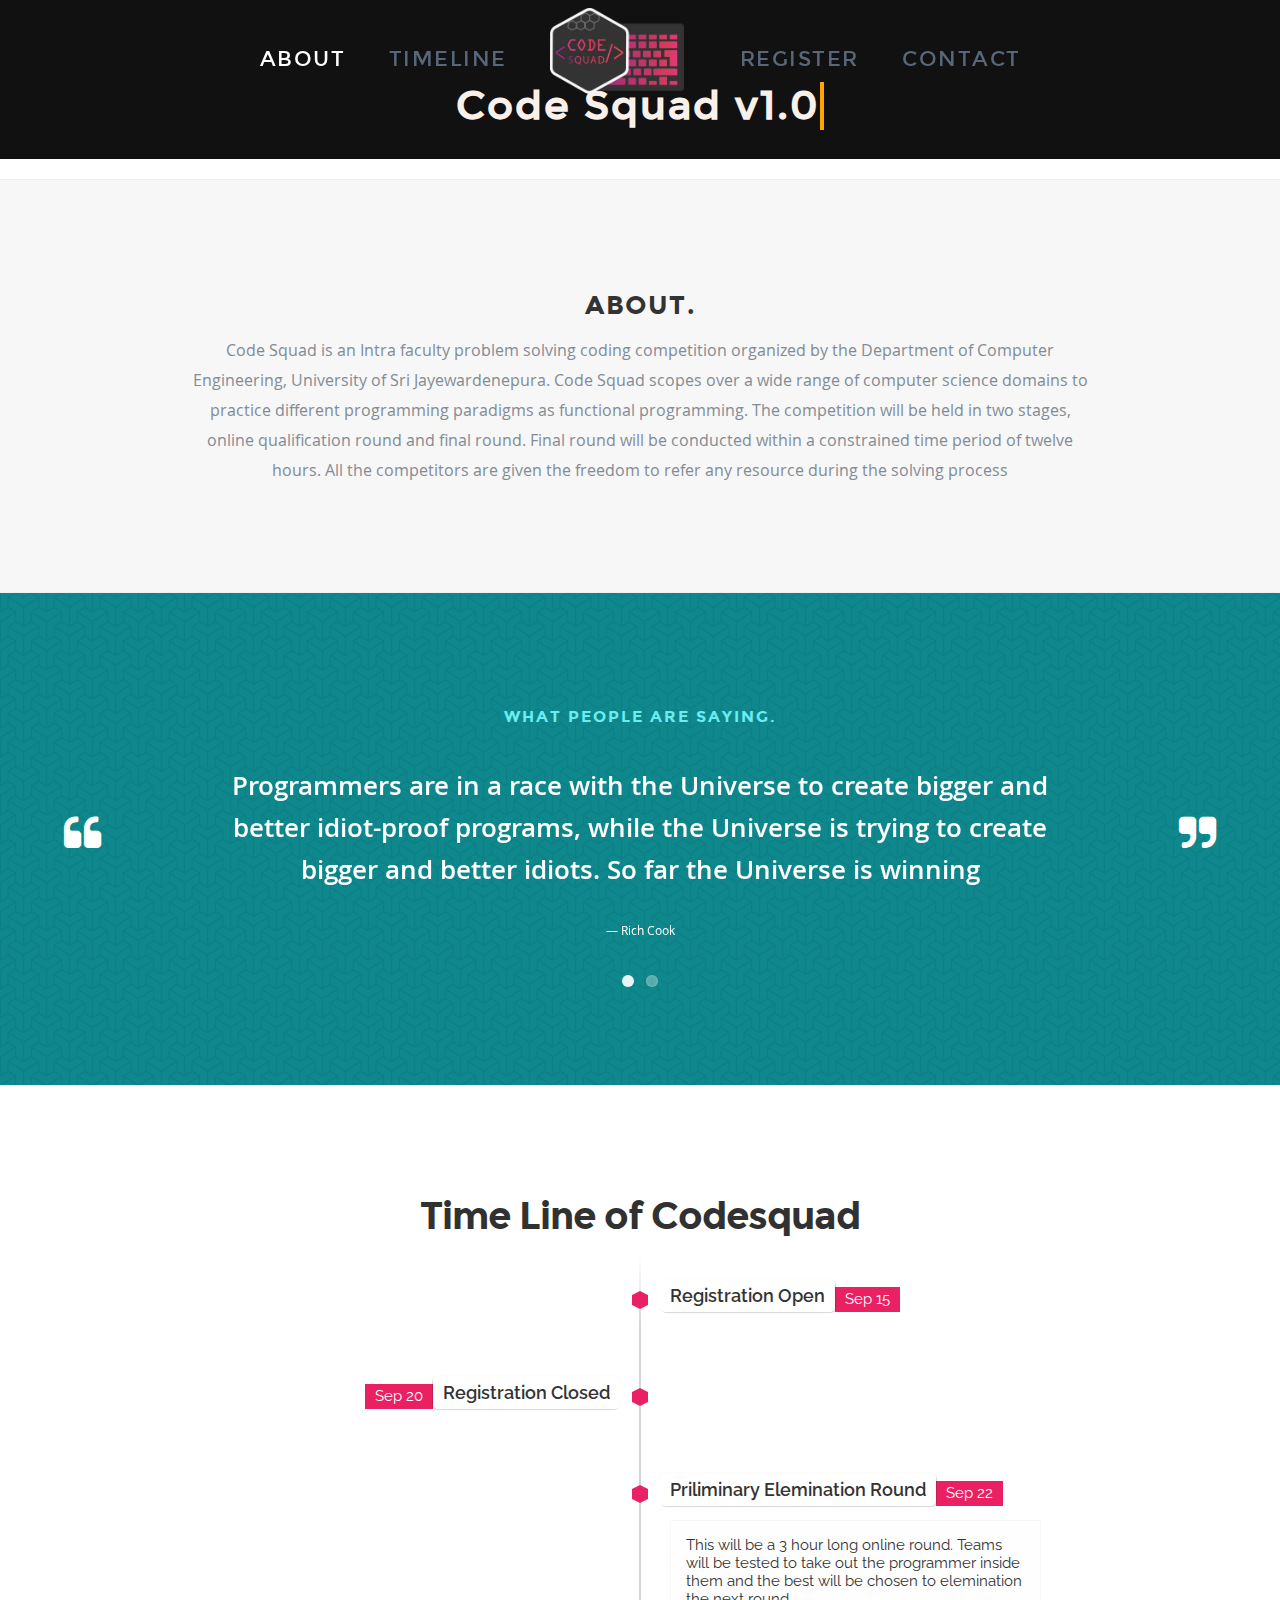
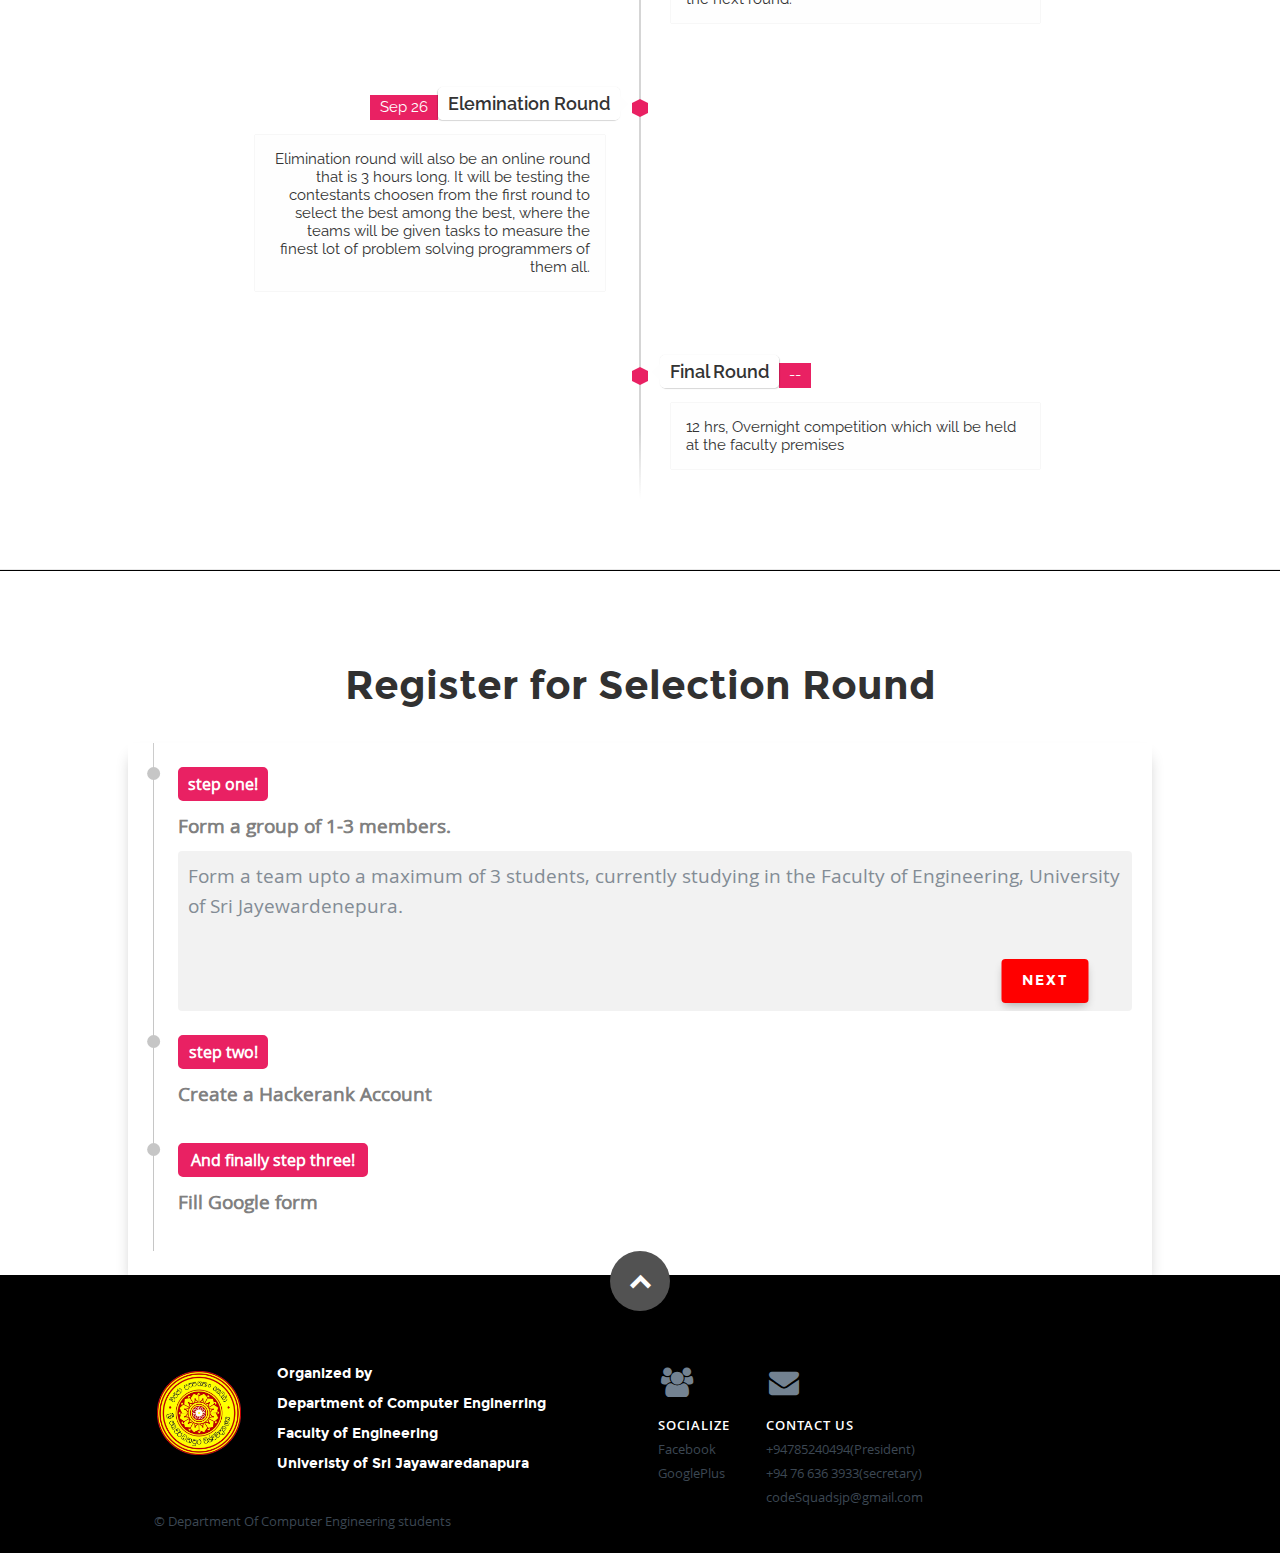
<file: index.html>
<!DOCTYPE html>
<!--[if lt IE 8 ]><html class="no-js ie ie7" lang="en"> <![endif]-->
<!--[if IE 8 ]><html class="no-js ie ie8" lang="en"> <![endif]-->
<!--[if IE 9 ]><html class="no-js ie ie9" lang="en"> <![endif]-->
<!--[if (gte IE 8)|!(IE)]><!-->
<html class="no-js" lang="en">
<!--<![endif]-->

<head>

   <!--- Basic Page Needs
   ================================================== -->
   <meta charset="utf-8">
   <title>CodeSquad</title>
   <meta name="description" content="">
   <meta name="author" content="">

   <!-- Mobile Specific Metas
   ================================================== -->
   <meta name="viewport" content="width=device-width, initial-scale=1, maximum-scale=1">

   <!-- CSS
    ================================================== -->
   <link rel="stylesheet" href="css/default.css">
   <link rel="stylesheet" href="css/layout.css">
   <link rel="stylesheet" href="css/media-queries.css">
   <link rel="stylesheet" href="css/animate.css">
   <link rel="stylesheet" href="css/prettyPhoto.css">
<link rel="stylesheet" href="css/registrarion.css">
<link rel="stylesheet" href="css/reg.css">
<link rel="stylesheet" href="./css//timeLine.css">

<link href='https://fonts.googleapis.com/css?family=Lato:300,400,700' rel='stylesheet' type='text/css'>


   <!-- <script src="https://cdnjs.cloudflare.com/ajax/libs/jquery/2.1.3/jquery.min.js"></script> -->

   <!-- <script src="https://cdnjs.cloudflare.com/ajax/libs/jquery/3.2.1/jquery.min.js"></script> -->

   <!-- Script
   ================================================== -->
   <script src="js/modernizr.js"></script>


   <!-- Favicons
	================================================== -->
   <link rel="shortcut icon" href="images/logo 7.png">
   <script src="./js/WOW.js"></script>
   <script>
         new WOW().init();
     </script>


   

</head>

<body>

   <div id="preloader">
      <div id="status">
         <img src="images/PreLoad.gif" height="64" width="64" alt="">
      </div>
   </div>

   <!-- Header
   ================================================== -->


   <header>

      <div class="logo">
         <a class="smoothscroll" href="#hero"><img alt="" src="images/logo 7.png"></a>
         <!-- <a  style="color: white; " class="smoothscroll" href="#hero"><img alt="" >'<'CodeSquad'/>' -->
         </a>
      </div>



      <nav id="nav-wrap">

         <a class="mobile-btn" href="#nav-wrap" title="Show navigation">Show Menu</a>
         <a class="mobile-btn" href="#" title="Hide navigation">Hide Menu</a>

         <ul id="nav" class="nav">
            <li ><a class="smoothscroll"  href="#about" >About</a></li>
            <li><a class="smoothscroll" href="#timeline">TimeLine</a></li>
            
            <li  style="width: 182px; height: 40; ">
                  <a class="smoothscroll" id="logo1" href="#landingPage"><img alt="" src="images/logo 7.png"></a>
            </li>
            <!-- <div style="width: 72px; height: 30;"> -->
            
         </div>
            <!-- <a class="smoothscroll" style="font-size: 30px; color: aliceblue" id="logo1" href="#hero">'
               <'CodeSquad' />'</CodeSquad></a> -->
               <li><a class="smoothscroll" href="#NewRegistration">Register</a></li>
            <li><a class="smoothscroll" href="#contact">Contact</a></li>
            <!-- <li><a class="smoothscroll" href="#subscribe">Subscribe</a></li> -->
         </ul> <!-- end #nav -->

      </nav> <!-- end #nav-wrap -->

      <!-- <ul class="header-social">
         <li><a href="#"><i class="fa fa-facebook"></i></a></li>
         <li><a href="#"><i class="fa fa-twitter"></i></a></li>
         <li><a href="#"><i class="fa fa-google-plus"></i></a></li>
      </ul> -->

   </header>
   <!-- Header End -->
   <!-- <h1 style="margin-top: 100px; background-color: red">hellolknlknlknlk </h1> -->
   <div id="landingPage" style="background-color: #fff">
   <div id="hero" class="container demo" >
      <div class="content">
         <!-- <h1  style="background-color: white" >asd</h1> -->
         <div id="large-header" class="large-header">
            <canvas id="demo-canvas"></canvas>
            <!-- <h1 class="main-title"><span class="thin">Explore</span> Space</h1> -->
            <!-- <h1 style="color: white; margin-top:200px">asdasd</h1> -->
            <div class="bba">
               
               <div class="row">

                  <div class="twelve columns">
                     <br><br>
                     <div class="typewriter">
                        <div class="typewriter-text">Code Squad v1.0</div>

                     </div>

                     <div class="hero-text">

                        <!-- <h1 class="typewriter responsive-headline">Code Squad v1.0</h1> -->

                        <h1 class="responsive-headline wow  bounce animated" data-wow-delay="5s">"IT'S YOUR TIME <span style="color: #a02a80">TO CODE! "</span></h1>

                        <!-- <p>Lorem ipsum dolor sit amet, consectetur adipisicing elit. Consequuntur voluptate consectetur in facere! Cum beatae voluptas, dolorum itaque numquam consequatur adipisci quidem animi necessitatibus dignissimos laborum dolore velit quos ea!</p> -->
                     </div>

                     <!-- <br><br> -->

                     <img src="images/re1.png" style="margin:10px" alt="" width="50%" ; height="30%">
                     <!-- <div class="smalltext">Registration are open for Selection round</div> -->
                     <!-- <div class="buttons">
                              <a class="button trial" href="#">Free Trial</a>
                              <a class="button learn-more smoothscroll" href="#features">Learn More</a>
                           </div> -->

                     <!-- <div class="hero-image">
                              <img src="images/giphy.gif" alt="" />
                           </div> -->

                  </div>

                  <h4 style="color: white">Dont miss the deadline</h4>

               </div>
               <div id="clockdiv">
                  <div>
                     <span class="days"></span>
                     <div class="smalltext">Days</div>
                  </div>
                  <div>
                     <span class="hours"></span>
                     <div class="smalltext">Hours</div>
                  </div>
                  <div>
                     <span class="minutes"></span>
                     <div class="smalltext">Minutes</div>
                  </div>
                  <div>
                     <span class="seconds"></span>
                     <div class="smalltext">Seconds</div>
                  </div>
               </div>
               <br>
               <button class="topButton" onclick="location.href='#NewRegistration'" href="#NewRegistration">Register</button>
               
            </div>
            <!-- <h1 class="main-title responsive-headline">Code Squad v0.0</h1> -->




         </div>
      </div>
   </div>
   <!-- <hr style="color: red"> -->
</div>
<!-- <br style="color: red"> -->

   <!-- Homepage Hero
   ================================================== -->
   <!-- Homepage Hero end -->



   

   <!-- Pricing Section
   ================================================== -->
   <section id="about" style="margin-top: 0px;">

   
   <section id="pricing">

      <div class="row section-head">

         <h1 style="font-size:26px">About.</h1>
         <section id="about"></section>
         <p style="font-size:16px">
            <!-- <span style="margin-left: 80px"> as</span> -->
            Code Squad is an Intra faculty problem solving coding competition organized by the Department of Computer Engineering, University of Sri Jayewardenepura. Code Squad scopes over a wide range of computer science domains to practice different programming paradigms as functional programming. The competition will be held in two stages, online qualification round and final round. Final round will be conducted within a constrained time period of twelve hours. All the competitors are given the freedom to refer any resource during the solving process

         </p>
         <!-- <p style="font-size:16px">

            The competition is based on the coding competition model of ‘‘HackerRank’’ which is a technology company
            that focuses on programming challenges. The participants are expected to gain an experience in multiple
            dimensions, such as meeting time constraints, working according to specifications, following guidelines etc.
            which are ultimately useful for one’s future career.
         </p> -->

      </div>


   </section> <!-- Pricing End -->
   </section>
   <!-- Testimonials Section
   ================================================== -->
   <section id="testimonials">

      <div class="row content">

         <span><i class="quote-left fa fa-quote-left"></i></span>

         <div class="text-container">

            <div class="twelve columns">

               <h1>What People Are Saying.</h1>

            </div>

            <div class="twelve columns flex-container">

               <div class="flexslider">

                  <ul class="slides">

                     <li>
                        <blockquote>
                           <p>Programmers are in a race with the Universe to create bigger and better idiot-proof
                              programs, while the Universe is trying to create bigger and better idiots. So far the
                              Universe is winning
                           </p>
                           <cite>Rich Cook</cite>
                        </blockquote>
                     </li> <!-- slide ends -->

                     <li>
                        <blockquote>
                           <p>Whether you want to uncover the secrets of the universe, or you just want to pursue a career in the 21st century, basic computer programming is an essential skill to learn 
                           </p>
                           <cite>Stephen Hawking</cite>
                        </blockquote>
                     </li> <!-- slide ends -->

                  </ul>

               </div> <!-- div.flexslider ends -->

            </div> <!-- div.flex-container ends -->

         </div> <!-- text-container ends -->

         <span><i class="quote-right fa fa-quote-right"></i></span>

      </div> <!-- row ends -->

   </section> <!-- Testimonials Section End-->

   <!-- Registration -->

<!-- <div id="register">

</div>
   <section  id="register"  style="background-color: white;">
         <h3 class="ba"  style="padding-top:155px">Register for Selection Round</h3>
         <div class="timeline">
             <ul>
                 <li>
                     <div class="content">
                         <h3>Form a group of 1-3 members.</h3>
                         <p>Lorem Ipsum is simply dummy text of the printing and typesetting industry. Lorem Ipsum has been
                             the industry's standard dummy text ever since the 1500s, when an unknown printer took a galley
                             of type and scrambled it to make a type specimen book. It has survived not only five centuries,
                             but also the leap into electronic typesetting, remaining essentially unchanged. </p>
                     </div>
                     <div class="time">
                         <h4>Step 1</h4>
                     </div>
                 </li>
     
                 <li>
                     <div class="content">
                         <h3>Create a Hackerank Account</h3>
                         <p>Lorem Ipsum is simply dummy text of the printing and typesetting industry. Lorem Ipsum has been
                             the industry's standard dummy text ever since the 1500s, when an unknown printer took a galley
                             of type and scrambled it to make a type specimen book. It has survived not only five centuries,
                             but also the leap into electronic typesetting, remaining essentially unchanged. </p>
     
                         <a style="color:white" href="https://www.hackerrank.com/create-account/?h_r=home&h_l=header" class="myButton">Hakerank Link</a>
                     </div>
                     <div class="time">
                         <h4>Step 2</h4>
                     </div>
                 </li>
     
                 <li>
                     <div class="content">
                         <h3>Fill Google form</h3>
                         <p>Lorem Ipsum is simply dummy text of the printing and typesetting industry. Lorem Ipsum has been
                             the industry's standard dummy text ever since the 1500s, when an unknown printer took a galley
                             of type and scrambled it to make a type specimen book. It has survived not only five centuries,
                             but also the leap into electronic typesetting, remaining essentially unchanged. </p>
     
                             <a href="https://forms.gle/CYH1J1qFpBHCmUkXA" class="myButton1">Google Form Link </a>
                     </div>
                     <div class="time">
                         <h4>Step 3</h4>
                     </div>
                 </li>
     
                 <li>
                     <div class="content">
                         <h3>Registarion Done</h3>
                         <p>Further information will be informed soon. Keep in touch with us. Thank You</p>
                     </div>
                     <div class="time">
                         <h4>Final</h4>
                     </div>
                 </li>
     
                 <div style="clear:both;"></div>
             </ul>
         </div>
   </section>
 -->

   <!-- Features Section
   ================================================== -->
  

   <!-- Call-To-Action Section
   ================================================== -->
   
   <!-- Screenshots
   ================================================== -->
   
<!-- Registration -->

<!-- Time Line -->

<section id="timeline">
      <div class="top">
              <!-- <link rel="stylesheet" href="./assets/css/style.css"> -->
                  <!-- <p>Time Line of Codesquad</p> -->
                  <h1>Time Line of Codesquad</h1>
          </div>
              
              <ul class="timeline">
                <!-- Item 1 -->
                <li>
                  <div class="direction-r">
                    <div class="flag-wrapper">
                      <span class="hexa"></span>
                      <span class="flag">Registration Open</span>
                      <span class="time-wrapper"><span class="time">Sep 15</span></span>
                    </div>
                    <!-- <div class="desc">Lorem ipsum Nisi labore aute do aute culpa magna nulla voluptate exercitation deserunt proident.</div> -->
                  </div>
                </li>
              
                <!-- Item 2 -->
                <li>
                  <div class="direction-l">
                    <div class="flag-wrapper">
                      <span class="hexa"></span>
                      <span class="flag">Registration Closed</span>
                      <span class="time-wrapper"><span class="time">Sep 20</span></span>
                    </div>
                    <!-- <div class="desc">Lorem ipsum In ut sit in dolor nisi ex magna eu anim anim tempor dolore aliquip enim cupidatat laborum dolore.</div> -->
                  </div>
                </li>
              
                <!-- Item 3 -->
                <li>
                  <div class="direction-r">
                    <div class="flag-wrapper">
                      <span class="hexa"></span>
                      <span class="flag">Priliminary Elemination Round</span>
                      <span class="time-wrapper"><span class="time">Sep 22</span></span>
                    </div>
                    <div class="desc">This will be a 3 hour long online round. Teams will be tested to take out the programmer inside them and the best will be chosen to elemination the next round.</div>
                  </div>
                </li>
                <li>
                      <div class="direction-l">
                        <div class="flag-wrapper">
                          <span class="hexa"></span>
                          <span class="flag">Elemination Round</span>
                          <span class="time-wrapper"><span class="time">Sep 26</span></span>
                        </div>
                        <div class="desc">Elimination round will also be an online round that is 3 hours long. It will be testing the contestants choosen from the first round to select the best among the best, where the teams will be given tasks to measure the finest lot of problem solving programmers of them all. </div>
                      </div>
                    </li>
  
                <!-- <li>
                      <div class="direction-r">
                        <div class="flag-wrapper">
                          <span class="hexa"></span>
                          <span class="flag">Elemination Round</span>
                          <span class="time-wrapper"><span class="time">July 2014</span></span>
                        </div>
                        <div class="desc">Lorem ipsum Minim labore Ut cupidatat quis qui deserunt proident fugiat pariatur cillum cupidatat reprehenderit sit id dolor consectetur ut.</div>
                      </div>
                    </li> -->
  
                    <li>
                          <div class="direction-r">
                            <div class="flag-wrapper">
                              <span class="hexa"></span>
                              <span class="flag">Final Round</span>
                              <span class="time-wrapper"><span class="time">--</span></span>
                            </div>
                            <div class="desc"div>
                                  12 hrs, Overnight competition which will be held at the faculty premises
                          </div>
                        </li>
              </ul>

</section>
<!-- <hr> -->

<section id="NewRegistration" style="margin-top:0px;">
   <hr style="margin-top: 70px; height: 2px; background: black">
      <h3 class="ba"  style="padding-top:70px; padding-bottom: 30px;">Register for Selection Round</h3>
      <div class="steps">
            <div class="step">
              <div class="step-header">
                <div class="header" style="width:90px; color: white;">step one!</div>
                <div class="subheader">Form a group of 1-3 members.</div>
              </div>
              <div class="step-content one">
                 <!-- <h1>asdasd</h1> -->
                 <p>Form a team upto a maximum of 3 students, currently studying in the Faculty of Engineering, University of Sri Jayewardenepura.</p>
                <button class="next-btn">Next</button>
              </div>
            </div>
            <div class="step minimized">
              <div class="step-header">
                <div class="header" style="width:90px; color: white;">step two!</div>
                <div class="subheader">Create a Hackerank Account</div>
              </div>
              <div class="step-content two">
                 <p>Create a Hackerrank account for your Team using the selected Team Name.</p>
                 <div>
                     <a href="https://www.hackerrank.com/create-account/?h_r=home&h_l=header" target="_blank" class="hack-btn">Hakerank</a>
                 </div>
                 <br>
                <button class="next-btn">Next</button>
              </div>
            </div>
            <div class="step minimized">
              <div class="step-header">
                <div class="header" style="width:190px; color: white;">And finally step three!</div>
                <div class="subheader">Fill Google form</div>
                
              </div>
              <div class="step-content three">
                 <p>Complete the Google Form with the Team and Member details</p>
                 <a href="https://forms.gle/CYH1J1qFpBHCmUkXA" target="_blank" class="g-btn">Google Form</a>
                 <br>
                <button class="close-btn">Close</button>
              </div>
            </div>
          </div>

</section>


<!-- <br><br> -->
<!-- <hr style="margin-top: 300px;"> -->

   <!-- Subscribe
   ================================================== -->
   <section style="background-color: red" id="contact">

<!-- <br><br> -->
   </section> <!-- Subscribe Section End-->


   <!-- Footer
   ================================================== -->
   <!-- <section id="#footer"> -->

   
   <footer style="background: black; margin-bottom: 0px; padding-bottom: 20px;">

      <div class="row">

      <div class="six columns info">

            <div class="row">
               <div class="columns">
                     <div class="footer-logo">
                           <a href="#">
                              <img src="images/sjp.png" alt="" />
                           </a>
                        </div>
               </div>
               <div class="columns" >
                  <div style="color: white">
                        <h6 style="color: white">Organized by</h6>
                        <h6 style="color: white">Department of Computer Enginerring</h6>
                        <h6 style="color: white">Faculty of Engineering</h6>
                        <h6 style="color: white">Univeristy of Sri Jayawaredanapura</h6>
               </div>

               </div>
               <div class="columns">
                     <!-- <h1>asldkhassd</h1> -->
                  </div>
            </div>

            <!-- <p>This is Photoshop's version of Lorem Ipsum. Proin gravida nibh vel velit auctor aliquet.
               Aenean sollicitudin, lorem quis bibendum auctor, nisi elit consequat ipsum, nec sagittis sem
               nibh id elit. Duis sed odio sit amet nibh vulputate cursus a sit amet mauris.
            </p> -->

         </div>

         <!-- <div class="six columns right-cols"> -->

            <!-- <div class="row"> -->

               <!-- <div class="columns">
                  <h3 class="address">Come Visit</h3>
                  <p>
                     1600 Amphitheatre Parkway<br>
                     Mountain View, CA<br>
                     94043 US
                  </p>
               </div> -->

               <div class="columns">
                  <h3 class="social">socialize</h3>
                  <ul>
                     <li><a href="#">Facebook</a></li>
                     <!-- <li><a href="#">Twitter</a></li> -->
                     <li><a href="#">GooglePlus</a></li>
                  </ul>
               </div>
              

               <div class="columns">
                  <h3 class="contact">Contact Us</h3>
                  <ul>
                     <li><a href="tel:6473438234">+94785240494(President)</a></li>
                     <li><a href="tel:+94 76 636 3933">+94 76 636 3933(secretary)</a></li>
                     <li><a href="mailto:codeSquadsjp@gmail.com">codeSquadsjp@gmail.com</a></li>
                  </ul>
               </div>

            <!-- </div> Nested Row End -->

         <!-- </div> -->

         <p class="copyright">&copy; Department Of Computer Engineering students <a title="Styleshout"
               href="#"></a></p>

         <div id="go-top">
            <a class="smoothscroll" title="Back to Top" href="#hero"><i class="icon-up-open"></i></a>
         </div>

      </div> <!-- Row End -->

   </footer> <!-- Footer  -->
<!-- </section> -->

   <!-- Java Script
   ================================================== -->
   <script src="http://ajax.googleapis.com/ajax/libs/jquery/1.10.2/jquery.min.js"></script>
   <script>window.jQuery || document.write('<script src="js/jquery-1.10.2.min.js"><\/script>')</script>
   <script type="text/javascript" src="js/jquery-migrate-1.2.1.min.js"></script>

   <script src="js/jquery.flexslider.js"></script>
   <script src="js/waypoints.js"></script>
   <script src="js/jquery.fittext.js"></script>
   <script src="js/jquery.fitvids.js"></script>
   <script src="js/imagelightbox.js"></script>
   <script src="js/jquery.prettyPhoto.js"></script>
   <script src="js/main.js"></script>
   <script src="./js/reg.js"></script>

   <script src="https://s3-us-west-2.amazonaws.com/s.cdpn.io/499416/TweenLite.min.js"> </script>
   <script src="https://s3-us-west-2.amazonaws.com/s.cdpn.io/499416/EasePack.min.js"></script>
   <script src="https://s3-us-west-2.amazonaws.com/s.cdpn.io/499416/demo.js"></script>

</body>

</html>
</file>
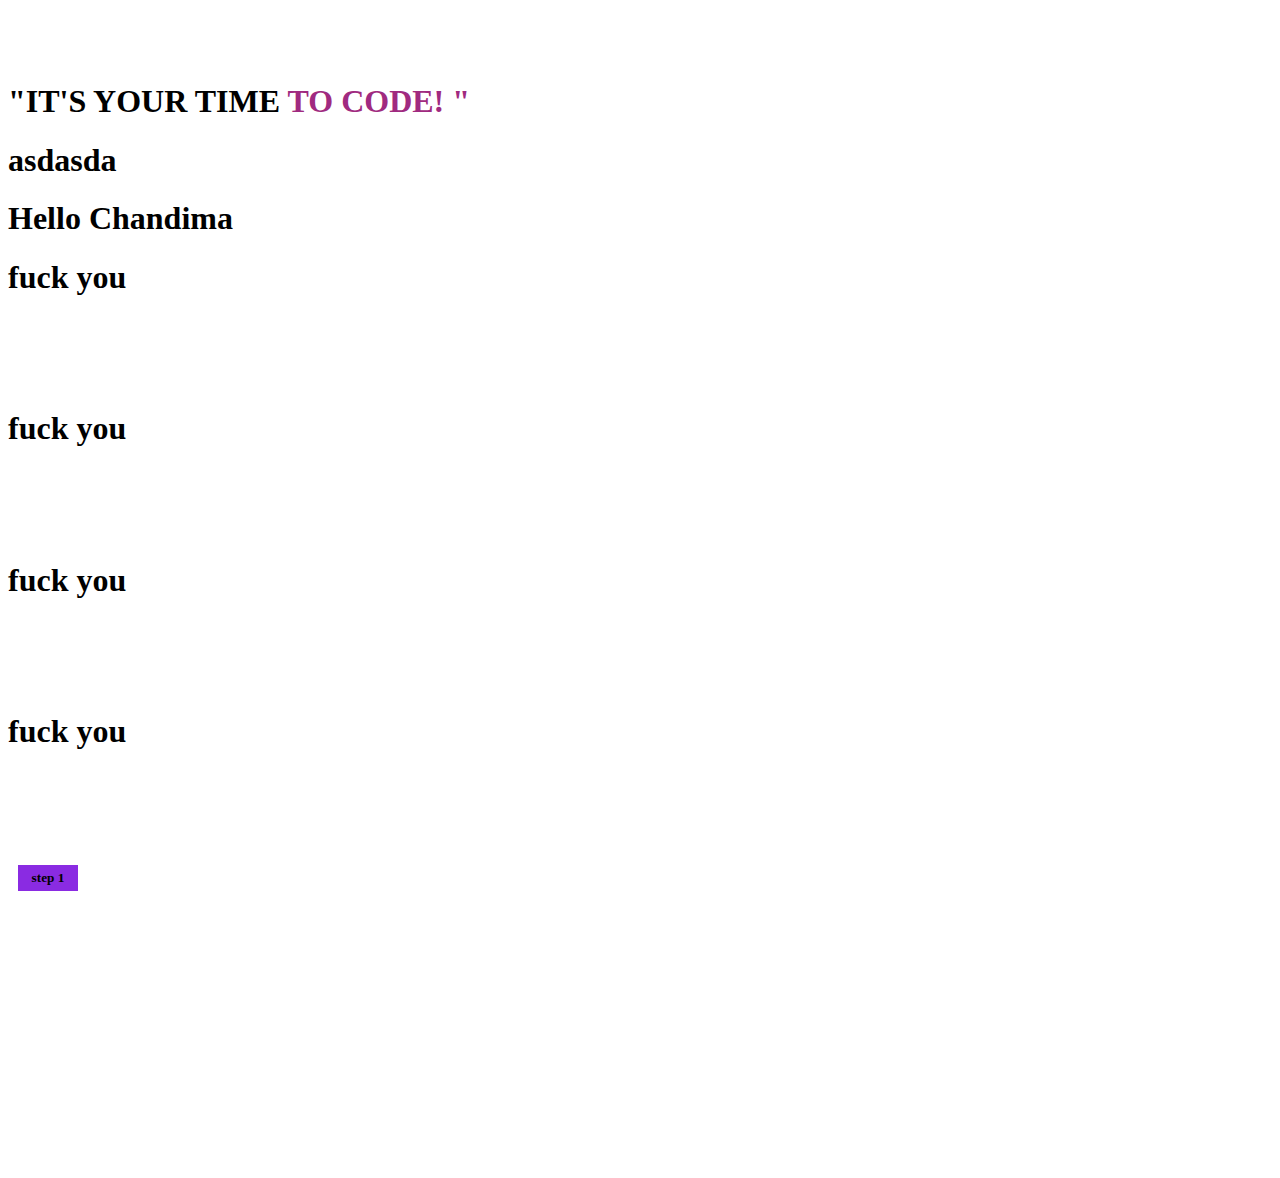
<file: bb.html>
<html lang="en">
<head>
    <meta charset="UTF-8">
    <meta name="viewport" content="width=device-width, initial-scale=1.0">
    <meta http-equiv="X-UA-Compatible" content="ie=edge">
    <link rel="stylesheet" href="./css/animate.css">
    <script src="./js/WOW.js"></script>
    <script>
        new WOW().init();
    </script>

    <style>
        .step{
            margin-left: 10px;
        }
    .stepNumber{
        
        background-color: blueviolet;
        width: 60px;
        text-align: center;
        /* padding-top: 0px; */
        
    }
    .stepNumber h5{
        padding-top: 5px;
        padding-bottom: 5px;

    }
    .sContent{
        width: 70%;
    }
    </style>
    <title>Document</title>
</head>
<body>
    <br><br><br>

    <h1 class="responsive-headline bounce animated">"IT'S YOUR TIME <span style="color: #a02a80">TO CODE! "</span></h1>

   <!-- <section class="wow slideInLeft" data-wow-delay="10s"> -->
       
   <!-- </section> -->



    <div>
        <h1 class="wow fadeInDown animated">
            asdasda
        </h1>
    </div>
    <div >
        <h1 class="wow fadeInDown animated" data-wow-delay="1s">Hello Chandima</h1>
    </div>
    
    <div style="height: 130px;">
        <h1>fuck you</h1>
    </div>
    
    <div style="height: 130px;">
            <h1>fuck you</h1>
        </div>
        
    <div style="height: 130px;">
            <h1>fuck you</h1>
        </div>
        
    <div style="height: 130px;">
            <h1>fuck you</h1>
        </div>

        <div class="step ">
                <div class="stepNumber wow slideInLeft" data-wow-delay="50">
                    <h5>step 1</h5>
                </div>
                <div class="sContent wow slideInLeft" data-wow-offset="50">
                    <p>Lorem ipsum dolor sit amet consectetur, adipisicing elit. Molestiae omnis laborum nihil tenetur eligendi corporis debitis quidem et esse quia quam, eos reiciendis pariatur quasi saepe totam? Nostrum, sapiente corporis!</p>
                </div>
            </div>
            <div class="step ">
                    <div class="stepNumber wow slideInLeft" data-wow-offset="50">
                        <h5>step 1</h5>
                    </div>
                    <div class="sContent wow slideInLeft" data-wow-offset="50">
                        <p>Lorem ipsum dolor sit amet consectetur, adipisicing elit. Molestiae omnis laborum nihil tenetur eligendi corporis debitis quidem et esse quia quam, eos reiciendis pariatur quasi saepe totam? Nostrum, sapiente corporis!</p>
                    </div>
                </div>
                <div class="step ">
                        <div class="stepNumber wow slideInLeft" data-wow-offset="50">
                            <h5>step 1</h5>
                        </div>
                        <div class="sContent wow slideInLeft" data-wow-offset="50">
                            <p>Lorem ipsum dolor sit amet consectetur, adipisicing elit. Molestiae omnis laborum nihil tenetur eligendi corporis debitis quidem et esse quia quam, eos reiciendis pariatur quasi saepe totam? Nostrum, sapiente corporis!</p>
                        </div>
                    </div>




</body>
</html>
</file>
<file: css/default.css>
/*
=====================================================================
*   Woo v1.0 Default Stylesheet
*   url: styleshout.com
*   05-02-2014
=====================================================================

TOC:

a. Webfonts and Icon fonts
b. Preloader
c. Reset
d. Default Styles
   1. Basic
   2. Typography
   3. Links
   4. Media
   5. Buttons
   6. Forms
   d. Grid
   e. Others
   1. Clearing
   2. Misc

=====================================================================  */


/* ------------------------------------------------------------------ */
/* a. Webfonts and Icon fonts
 ------------------------------------------------------------------ */

@import url("fonts.css");
@import url("fontello/css/fontello.css");
@import url("font-awesome/css/font-awesome.min.css");


/* ------------------------------------------------------------------ */
/* b. Preloader
 ------------------------------------------------------------------ */

#preloader  {
   position: fixed;
   top: 0;
   left: 0;
   right: 0;
   bottom: 0;
   background: #fff;
   z-index: 99999;
   height: 100%;
}
#status  {    
   position: absolute;
   left: 50%;
   top: 50%;
   width: 64px;
   height: 64px;
   margin: -32px 0 0 -32px;  
   padding: 0;    
}

/* ------------------------------------------------------------------
/* c. Reset
      Adapted from:
      Normalize.css - https://github.com/necolas/normalize.css/
      HTML5 Doctor Reset - html5doctor.com/html-5-reset-stylesheet/
/* ------------------------------------------------------------------ */

html, body, div, span, object, iframe,
h1, h2, h3, h4, h5, h6, p, blockquote, pre,
abbr, address, cite, code,
del, dfn, em, img, ins, kbd, q, samp,
small, strong, sub, sup, var,
b, i,
dl, dt, dd, ol, ul, li,
fieldset, form, label, legend,
table, caption, tbody, tfoot, thead, tr, th, td,
article, aside, canvas, details, figcaption, figure,
footer, header, hgroup, menu, nav, section, summary,
time, mark, audio, video {
   margin: 0;
   padding: 0;
   border: 0;
   outline: 0;
   font-size: 100%;
   vertical-align: baseline;
   background: transparent;
}

article,aside,details,figcaption,figure,
footer,header,hgroup,menu,nav,section {
   display: block;
}

audio,
canvas,
video {
   display: inline-block;
}

audio:not([controls]) {
   display: none;
   height: 0;
}

[hidden] { display: none; }

code, kbd, pre, samp {
   font-family: monospace, serif;
   font-size: 1em;
}

pre {
   white-space: pre;
   white-space: pre-wrap;
   word-wrap: break-word;
}

blockquote, q { quotes: &#8220 &#8220; }

blockquote:before, blockquote:after,
q:before, q:after {
   content: '';
   content: none;
}

ins {
   background-color: #ff9;
   color: #000;
   text-decoration: none;
}

mark {
   background-color: #A7F4F6;
   color: #555;
}

del { text-decoration: line-through; }

abbr[title], dfn[title] {
   border-bottom: 1px dotted;
   cursor: help;
}

table {
   border-collapse: collapse;
   border-spacing: 0;
}


/* ------------------------------------------------------------------ */
/* d. Default and Basic Styles
      Adapted from:
      Skeleton CSS Framework - http://www.getskeleton.com/
      Typeplate Typographic Starter Kit - http://typeplate.com/
/* ------------------------------------------------------------------ */

/* 1. Basic  ------------------------------------------------------- */

*,
*:before,
*:after {
   -moz-box-sizing: border-box;
   -webkit-box-sizing: border-box;
   box-sizing: border-box;
}

html { font-size: 62.5%; }

body {
   background: #fff;
   font-family: 'opensans-regular', sans-serif;
   font-weight: normal;
   font-size: 15px;
   line-height: 30px;
	color: #838C95;

   -webkit-font-smoothing: antialiased; /* Fix for webkit rendering */
	-webkit-text-size-adjust: 100%;
}

/* 2. Typography
      Vertical rhythm with leading derived from 6
--------------------------------------------------------------------- */

h1, h2, h3, h4, h5, h6 {
   color: #313131;
	font-family: 'montserrat-bold', sans-serif;
   font-weight: normal;
}
h1 a, h2 a, h3 a, h4 a, h5 a, h6 a { font-weight: inherit; }
h1 { font-size: 38px; line-height: 42px; margin-bottom: 12px; letter-spacing: -1px; }
h2 { font-size: 28px; line-height: 36px; margin-bottom: 6px; }
h3 { font-size: 22px; line-height: 30px; margin-bottom: 12px; }
h4 { font-size: 20px; line-height: 30px; margin-bottom: 6px; }
h5 { font-size: 18px; line-height: 30px; }
h6 { font-size: 14px; line-height: 30px; }
.subheader { }

p { margin: 0 0 30px 0; }
p img { margin: 0; }
p.lead {
   font: 19px/36px 'opensans-light', sans-serif;
   margin-bottom: 18px;
}

/* for 'em' and 'strong' tags, font-size and line-height should be same with
the body tag due to rendering problems in some browsers */
em { font: 15px/30px 'opensans-italic', sans-serif; }
strong, b { font: 15px/30px 'opensans-bold', sans-serif; }
small { font-size: 11px; line-height: inherit; }

/*	Blockquotes */
blockquote {
   margin: 30px 0px;
   padding-left: 40px;
   position: relative;
}
blockquote:before {
   content: "\201C";
   opacity: 0.45;
   font-size: 80px;
   line-height: 0px;
   margin: 0;
   font-family: arial, sans-serif;

   position: absolute;
   top:  30px;
	left: 0;
}
blockquote p {
   font-family: georgia, serif;
   font-style: italic;
   padding: 0;
   font-size: 18px;
   line-height: 30px;
}
blockquote cite {
   display: block;
   font-size: 12px;
   font-style: normal;
   line-height: 18px;
}
blockquote cite:before { content: "\2014 \0020"; }
blockquote cite a,
blockquote cite a:visited { color: #8B9798; border: none }

/* ---------------------------------------------------------------------
/*  Pull Quotes Markup
/*
    <aside class="pull-quote">
		<blockquote>
			<p></p>
		</blockquote>
	 </aside>
/*
/* --------------------------------------------------------------------- */
.pull-quote {
   position: relative;
	padding: 18px 30px 18px 0px;
}
.pull-quote:before,
.pull-quote:after {
	height: 1em;
	opacity: 0.45;
	position: absolute;
	font-size: 80px;
   font-family: Arial, Sans-Serif;
}
.pull-quote:before {
	content: "\201C";
	top:  33px;
	left: 0;
}
.pull-quote:after {
	content: '\201D';
	bottom: -33px;
	right: 0;
}
.pull-quote blockquote {
   margin: 0;
}
.pull-quote blockquote:before {
   content: none;
}

/* Abbreviations */
abbr {
   font-family: 'opensans-bold', sans-serif;
	font-variant: small-caps;
	text-transform: lowercase;
   letter-spacing: .5px;
	color: gray;
}
abbr:hover { cursor: help; }

/* drop cap */
.drop-cap:first-letter {
	float: left;
	margin: 0;
	padding: 14px 6px 0 0;
	font-size: 84px;
	font-family: /* Copperplate */ 'montserrat-bold', sans-serif;
   line-height: 60px;
	text-indent: 0;
	background: transparent;
	color: inherit;
}

hr { border: solid #E8E8E8; border-width: 1px 0 0; clear: both; margin: 11px 0 30px; height: 0; }


/*  3. Links  ------------------------------------------------------- */

a, a:visited {
   text-decoration: none;
   outline: 0;
   color: #11ABB0;

   -webkit-transition: color .3s ease-in-out;
   -moz-transition: color .3s ease-in-out;
   -o-transition: color .3s ease-in-out;
   transition: color .3s ease-in-out;
}
a:hover, a:focus { color: #333; }
p a, p a:visited { line-height: inherit; }


/*  4. List  --------------------------------------------------------- */

ul, ol { margin-bottom: 24px; margin-top: 12px; }
ul { list-style: none outside; }
ol { list-style: decimal; }
ol, ul.square, ul.circle, ul.disc { margin-left: 30px; }
ul.square { list-style: square outside; }
ul.circle { list-style: circle outside; }
ul.disc { list-style: disc outside; }
ul ul, ul ol,
ol ol, ol ul { margin: 6px 0 6px 30px; }
ul ul li, ul ol li,
ol ol li, ol ul li { margin-bottom: 6px; }
li { line-height: 18px; margin-bottom: 12px; }
ul.large li { }
li p { }

/* ---------------------------------------------------------------------
/*  Stats Tab Markup

    <ul class="stats-tabs">
		<li><a href="#">[value]<b>[name]</b></a></li>
	 </ul>

    Extend this object into your markup.
/*
/* --------------------------------------------------------------------- */
.stats-tabs {
   padding: 0;
   margin: 24px 0;
}
.stats-tabs li {
	display: inline-block;
	margin: 0 10px 18px 0;
	padding: 0 10px 0 0;
	border-right: 1px solid #ccc;
}
.stats-tabs li:last-child {
	margin: 0;
	padding: 0;
	border: none;
}
.stats-tabs li a {
	display: inline-block;
	font-size: 22px;
	font-family: 'opensans-bold', sans-serif;
   border: none;
   color: #313131;
}
.stats-tabs li a:hover {
   color:#11ABB0;
}
.stats-tabs li a b {
	display: block;
	margin: 6px 0 0 0;
	font-size: 13px;
	font-family: 'opensans-regular', sans-serif;
   color: #8B9798;
}

/* definition list */
dl { margin: 12px 0; }
dt { margin: 0; color:#11ABB0; }
dd { margin: 0 0 0 20px; }

/* Lining Definition Style Markup */
.lining dt,
.lining dd {
	display: inline;
	margin: 0;
}
.lining dt + dt:before,
.lining dd + dt:before {
	content: "\A";
	white-space: pre;
}
.lining dd + dd:before {
	content: ", ";
}
.lining dd:before {
	content: ": ";
	margin-left: -0.2em;
}

/* Dictionary Definition Style Markup */
.dictionary-style dt {
	display: inline;
	counter-reset: definitions;
}
.dictionary-style dt + dt:before {
	content: ", ";
	margin-left: -0.2em;
}
.dictionary-style dd {
	display: block;
	counter-increment: definitions;
}
.dictionary-style dd:before {
	content: counter(definitions, decimal) ". ";
}

/* Pagination */
.pagination {
   margin: 36px auto;
   text-align: center;
}
.pagination ul li {
   display: inline-block;
   margin: 0;
   padding: 0;
}
.pagination .page-numbers {
   font: 15px/18px 'opensans-bold', sans-serif;
   display: inline-block;
   padding: 6px 10px;
   margin-right: 3px;
   margin-bottom: 6px;
	color: #6E757C;
	background-color: #E6E8EB;

	-webkit-transition: all 200ms ease-in-out;
	-moz-transition: all 200ms ease-in-out;
	-o-transition: all 200ms ease-in-out;
	-ms-transition: all 200ms ease-in-out;
	transition: all 200ms ease-in-out;

   border-radius: 3px;
}
.pagination .page-numbers:hover {
   background: #838A91;
   color: #fff;
}
.pagination .current,
.pagination .current:hover {
   background-color: #11ABB0;
   color: #fff;
}
.pagination .inactive,
.pagination .inactive:hover {
   background-color: #E6E8EB;
	color: #A9ADB2;
}
.pagination .prev, .pagination .next {}

/* 5. Media   --------------------------------------------------------- */

img,
video,
iframe,
embed,
object {
   max-width: 100%;
   height: auto;
}
img.pull-right { margin: 12px 0px 0px 18px; }
img.pull-left { margin: 12px 18px 0px 0px; }

/* 6. Buttons  --------------------------------------------------------- */

.button,
.button:visited,
button,
input[type="submit"],
input[type="reset"],
input[type="button"] {
   font: 14px/24px 'montserrat-bold', sans-serif;
   background: #11ABB0;
   color: #fff;
   display: inline-block;   
	text-decoration: none;
   letter-spacing: 0;   
	padding: 12px 20px;
	margin-bottom: 18px;
   border: none;
   cursor: pointer;
   height: auto;
   text-transform: uppercase;
   letter-spacing: 2px;

   -webkit-transition: all .2s ease-in-out;
	-moz-transition: all .2s ease-in-out;
	-o-transition: all .2s ease-in-out;
	-ms-transition: all .2s ease-in-out;
	transition: all .2s ease-in-out;

   border-radius: 3px;
}

.button:hover,
button:hover,
input[type="submit"]:hover,
input[type="reset"]:hover,
input[type="button"]:hover {
   background: #14D0D6;
   color: #fff;
}

.button:active,
button:active,
input[type="submit"]:active,
input[type="reset"]:active,
input[type="button"]:active {
   background: #11ABB0;
   color: #fff;
}

.button.full-width,
button.full-width,
input[type="submit"].full-width,
input[type="reset"].full-width,
input[type="button"].full-width {
	width: 100%;
	padding-left: 0 !important;
	padding-right: 0 !important;
	text-align: center;
}

/* Fix for odd Mozilla border & padding issues */
button::-moz-focus-inner,
input::-moz-focus-inner {
    border: 0;
    padding: 0;
}


/* 7. Forms  --------------------------------------------------------- */

form { margin-bottom: 24px; }
fieldset { margin-bottom: 24px; }

input[type="text"],
input[type="password"],
input[type="email"],
textarea,
select {
   display: block;
   padding: 18px 15px;
   margin: 0 0 24px 0;
   border: 0;
   outline: none;
   vertical-align: middle;
   min-width: 225px;
	max-width: 100%;
   font-size: 15px;
   line-height: 24px;
	color: #647373;
	background: #D3D9D9;
   border-radius: 3px;

}

/* select { padding: 0;
   width: 220px;
   } */

input[type="text"]:focus,
input[type="password"]:focus,
input[type="email"]:focus,
textarea:focus {
   color: #B3B7BC;
	background-color: #383D41;
}

textarea { min-height: 220px; }

label,
legend {
   font: 16px/24px 'opensans-bold', sans-serif;
	margin: 12px 0;
   color: #3d4145;
   display: block;
}
label span,
legend span {
	color: #8B9798;
   font: 14px/24px 'opensans-regular', sans-serif;
}

input[type="checkbox"],
input[type="radio"] {
   font-size: 15px;
   color: #3d4145;
}

input[type="checkbox"] { display: inline; }

/* ------------------------------------------------------------------ */
/* d. Grid
--------------------------------------------------------------------- */

/* default
--------------------------------------------------------------- */
.row {
   width: 96%;
   max-width: 1008px;
   margin: 0 auto;
}
/* fixed width for IE8 */
.ie .row { width: 1000px ; }

.narrow .row { max-width: 980px; }

.row .row { width: auto; max-width: none; margin: 0 -18px; }

/* row clearing */
.row:before,
.row:after {
    content: " ";
    display: table;
}
.row:after {
    clear: both;
}

.column, .columns {
   position: relative;
   padding: 0 18px;
   min-height: 1px;
   float: left;
}
.column.centered, .columns.centered  {
    float: none;
    margin: 0 auto;
}

/* removed gutters */
.row.collapsed > .column,
.row.collapsed > .columns,
.column.collapsed, .columns.collapsed  { padding: 0; }

[class*="column"] + [class*="column"]:last-child { float: right; }
[class*="column"] + [class*="column"].end { float: right; }

/* column widths */
.row .one         { width: 8.33333%; }
.row .two         { width: 16.66667%; }
.row .three       { width: 25%; }
.row .four        { width: 33.33333%; }
.row .five        { width: 41.66667%; }
.row .six         { width: 50%; }
.row .seven       { width: 58.33333%; }
.row .eight       { width: 66.66667%; }
.row .nine        { width: 75%; }
.row .ten         { width: 83.33333%; }
.row .eleven      { width: 91.66667%; }
.row .twelve      { width: 100%; }

/* Offsets */
.row .offset-1    { margin-left: 8.33333%; }
.row .offset-2    { margin-left: 16.66667%; }
.row .offset-3    { margin-left: 25%; }
.row .offset-4    { margin-left: 33.33333%; }
.row .offset-5    { margin-left: 41.66667%; }
.row .offset-6    { margin-left: 50%; }
.row .offset-7    { margin-left: 58.33333%; }
.row .offset-8    { margin-left: 66.66667%; }
.row .offset-9    { margin-left: 75%; }
.row .offset-10   { margin-left: 83.33333%; }
.row .offset-11   { margin-left: 91.66667%; }

/* Push/Pull */
.row .push-1      { left: 8.33333%; }
.row .pull-1      { right: 8.33333%; }
.row .push-2      { left: 16.66667%; 	}
.row .pull-2      { right: 16.66667%; }
.row .push-3      { left: 25%; }
.row .pull-3      { right: 25%;	}
.row .push-4      { left: 33.33333%; }
.row .pull-4      { right: 33.33333%; }
.row .push-5      { left: 41.66667%; }
.row .pull-5      { right: 41.66667%; }
.row .push-6      { left: 50%; }
.row .pull-6      { right: 50%; }
.row .push-7      { left: 58.33333%; }
.row .pull-7      { right: 58.33333%; }
.row .push-8      { left: 66.66667%; 	}
.row .pull-8      { right: 66.66667%; }
.row .push-9      { left: 75%; }
.row .pull-9      { right: 75%; }
.row .push-10     { left: 83.33333%; }
.row .pull-10     { right: 83.33333%; }
.row .push-11     { left: 91.66667%; }
.row .pull-11     { right: 91.66667%; }

/* block grids
--------------------------------------------------------------------- */
.bgrid-sixths [class*="column"]   { width: 16.66667%; }
.bgrid-quarters [class*="column"] { width: 25%; }
.bgrid-thirds [class*="column"]   { width: 33.33333%; }
.bgrid-halves [class*="column"]   { width: 50%; }

[class*="bgrid"] [class*="column"] + [class*="column"]:last-child { float: left; }

/* Left clearing for block grid columns - columns that changes width in
different screen sizes. Allows columns with different heights to align
properly.
--------------------------------------------------------------------- */
.first { clear: left; }   /* first column in default screen */
.s-first { clear: none; } /* first column in smaller screens */

/* smaller screens
--------------------------------------------------------------- */
@media only screen and (max-width: 900px) {

   /* block grids on small screens */
   .s-bgrid-sixths [class*="column"]   { width: 16.66667%; }
   .s-bgrid-quarters [class*="column"] { width: 25%; }
   .s-bgrid-thirds [class*="column"]   { width: 33.33333%; }
   .s-bgrid-halves [class*="column"]   { width: 50%; }

   /* block grids left clearing */
   .first { clear: none; }
   .s-first { clear: left; }

}

/* screenwidth less than 768px - mobile/smaller tablets
--------------------------------------------------------------- */
@media only screen and (max-width: 767px) {

   .row {
	   width: 480px;
	   margin: 0 auto;
      padding: 0;
	}
   .column, .columns {
	   width: auto !important;      
	   float: none;
	   margin-left: 0;
	   margin-right: 0;
      padding: 0 30px;
   }
   .row .row { width: auto; max-width: none; margin: 0 -30px; }

   [class*="column"] + [class*="column"]:last-child { float: none; }
   [class*="bgrid"] [class*="column"] + [class*="column"]:last-child { float: none; }

   /* Offsets */
   .row .offset-1    { margin-left: 0%; }
   .row .offset-2    { margin-left: 0%; }
   .row .offset-3    { margin-left: 0%; }
   .row .offset-4    { margin-left: 0%; }
   .row .offset-5    { margin-left: 0%; }
   .row .offset-6    { margin-left: 0%; }
   .row .offset-7    { margin-left: 0%; }
   .row .offset-8    { margin-left: 0%; }
   .row .offset-9    { margin-left: 0%; }
   .row .offset-10   { margin-left: 0%; }
   .row .offset-11   { margin-left: 0%; }
}

/* screenwidth less than or equal 480px - mobile wide
--------------------------------------------------------------- */
@media only screen and (max-width: 480px) {

   .row { width: auto; }

}

/* larger screens
--------------------------------------------------------------- */
@media screen and (min-width: 1200px) {

   .wide .row { max-width: 1180px; }

}

/* ------------------------------------------------------------------ */
/* e. Others
/* ------------------------------------------------------------------ */

/*  1. Clearing
    (http://nicolasgallagher.com/micro-clearfix-hack/
--------------------------------------------------------------------- */

.cf:before,
.cf:after {
    content: " ";
    display: table;
}
.cf:after {
    clear: both;
}

/*  2. Misc -------------------------------------------------------- */

.remove-bottom { margin-bottom: 0 !important; }
.half-bottom { margin-bottom: 12px !important; }
.add-bottom { margin-bottom: 24px !important; }
.no-border { border: none; }

.text-center  { text-align: center !important; }
.text-left    { text-align: left !important; }
.text-right   { text-align: right !important; }
.pull-left    { float: left !important; }
.pull-right   { float: right !important; }
.align-center {
	margin-left: auto !important;
	margin-right: auto !important;
	text-align: center !important;
}
</file>
<file: css/layout.css>
/*
=====================================================================
*   Woo v1.0 Layout Stylesheet
*   url: styleshout.com
*   05-02-2014
=====================================================================

   TOC:
   a. General and Common Styles
   b. Header Styles
   c. Hero Section
   d. Features Section
   e. Pricing Section
   f. Screenshots Section
   g. Call To Action Section
   h. Testimonials Section
   i. Subscribe Section
   j. Footer
   k. lightbox

   todo: check bug in mobile z-index

===================================================================== */

/* ------------------------------------------------------------------ */
/* a. General and Common Styles
/* ------------------------------------------------------------------ */

body { background: white; }

.section-head {
  	padding: 0 4%;
   text-align: center;
}
.section-head h1 {
   font: 20px/36px 'montserrat-bold', sans-serif;
   color: #333;
   text-transform: uppercase;
   letter-spacing: 1.5px;
   margin-bottom: 12px;
}

/* for css animations */
.show { opacity: 1; }
.js #mc_embed_signup input[type="email"],
.js #mc_embed_signup input[type="submit"] {
   opacity: 0;
}


/* ------------------------------------------------------------------ */
/* b. Header Styles
/* ------------------------------------------------------------------ */

header {
   height: 100px;
   width: 100%;
   /* background: #13171B; */
   /* background: blue; */
   position: fixed;
   left: 0;
   top: 0;
   /* margin-top: -40px; */
   background-image: url("https://s3-us-west-2.amazonaws.com/s.cdpn.io/499416/demo-bg.jpg");
   /* opacity: 0.5; */
   /* margin-top:100px; */
   z-index: 990;
}

/* header logo */
header .logo {
   display: none;
   margin-left: 36px;
   margin-right: 20px;
   margin-top: 13px;
   float: left;
   width: auto; 
   z-index: 991; 

   /* add position relative since z-index only applies to  
   elements that have been given an explicit position */
   position: relative; 
}
header .logo a {
   display: block;
   margin: 0;
	padding: 0;
	border: none;
	outline: none;
   width: 64px;
   height: 18px;   
   float: right;
}


/* header social */
/* header .header-social {
	font-size: 20px;
   font-weight: normal;
   line-height: 54px;
   color: #424a56;
   margin: 0 10px 0 0;
   padding: 0;
   float: right;
}
header .header-social li {
   display: inline-block;
   margin-right: 20px;
} */
/* header .header-social li a { color: #fff; } */
/* header .header-social li a:hover { color: #11ABB0; } */

/* primary navigation
--------------------------------------------------------------------- */
#nav-wrap, #nav-wrap ul, #nav-wrap li, #nav-wrap a {
    margin: 0;
	 padding: 0;
	 border: none;
    outline: none;
    text-align: center;
}

/* nav-wrap */
#nav-wrap {
   /* margin-right: 20px; */
   margin-top: 0px ;
   
   font: 21px 'montserrat-regular', sans-serif;
   text-transform: uppercase;
   letter-spacing: 1.5px;
   /* text-align: center; */
   /* float: center; */
}

/* hide toggle button */
#nav-wrap > a { display: none; }

ul#nav {
   min-height: 54px;
   width: auto;

   /* left align the menu */
   
   text-align: center;
}
ul#nav li {
   position: relative;
   list-style: none;
   height: 54px;
   display: inline-block;

}

/* Links */
ul#nav li a {

   /* 8px padding top + 8px padding bottom + 38px line-height = 54px */
   /* margin-top: -30px; */
   vertical-align: middle;

   display: inline-block;
   padding: 8px 18px;
   
   line-height: 38px;
	text-decoration: none;
   text-align: left;
   color: #58687A;

	-webkit-transition: color .2s ease-in-out;
	-moz-transition: color .2s ease-in-out;
	-o-transition: color .2s ease-in-out;
	-ms-transition: color .2s ease-in-out;
	transition: color .2s ease-in-out;
}
ul#nav li a:hover { color: #fff; }
ul#nav li a:active { background-color: transparent !important; }
ul#nav li.current a { color: #fff; }


/* //back */
.demo{
   /* margin-top: 90px; */
   /* height: 400px; */
}
.large-header {

   position: relative;
   width: 100%;
   background: #111;
   overflow: hidden;
   background-size: cover;
   background-position: center center;
   z-index: 1;
}

.demo .large-header {
   background-image: url("https://s3-us-west-2.amazonaws.com/s.cdpn.io/499416/demo-bg.jpg");
}

.main-title {
   position: absolute;
   margin: 0;
   padding: 0;
   color: #F9F1E9;
   text-align: center;
   top: 0%;
   left: 50%;
   
}
.bba{
   position: absolute;
   width: 100%;
   margin: 0;
   padding: 0;
   color: #F9F1E9;
   text-align: center;
   top: 14%;
   /* left: 50%; */
   /* -webkit-transform: translate3d(-50%, -50%, 0);
   transform: translate3d(-50%, -50%, 0); */

}
.demo .main-title {
   text-transform: uppercase;
   font-size: 4.2em;
   letter-spacing: 0.1em;
}

.main-title .thin {
   font-weight: 200;
}

@media only screen and (max-width: 768px) {
   .demo .main-title {
      font-size: 3em;
   }

   .typewriter-text {
      display: inline-block;
       overflow: hidden;
       letter-spacing: 2px;
      animation: typing 5s steps(30, end), blink .75s step-end infinite;
      white-space: nowrap;
      font-size: 10px;
      font-weight: 700;
      border-right: 4px solid orange;
      box-sizing: border-box;
   }
}

/* //clocl Div */

#clockdiv{
   margin: 0 auto;
	font-family: sans-serif;
	color: #fff;
	/* display: inline-block; */
	font-weight: 100;
	text-align: center;
	font-size: 30px;
}

#clockdiv > div{
	padding: 10px;
	border-radius: 3px;
	background: #00BF96;
	display: inline-block;
}

#clockdiv div > span{
	padding: 15px;
	border-radius: 3px;
	background: #00816A;
	display: inline-block;
}

.smalltext{
	padding-top: 5px;
	font-size: 16px;
}
/* Type writting effect */

.typewriter {
   font: 40px/1.2em 'montserrat-regular', sans-serif; 
  display: inline-block;
}

.topButton {
   background: greenyellow;
   border: 0;
   font-size: 20px;
   padding: 10px 20px;
   position: relative;
   animation-name: shake;
   animation-duration: 5s;
   animation-iteration-count: infinite;
   animation-timing-function: ease-in;
   cursor: pointer;
 }
 .topButton:hover {
   animation-name: shakeAnim;
 }
 
 @keyframes shakeAnim {
   0% {left: 0}
   1% {left: -3px}
   2% {left: 5px}
   3% {left: -8px}
   4% {left: 8px}
   5% {left: -5px}
   6% {left: 3px}
   7% {left: 0}
 }
 
 @keyframes shake {
   0% {left: 0}
   1% {left: -3px}
   2% {left: 5px}
   3% {left: -8px}
   4% {left: 8px}
   5% {left: -5px}
   6% {left: 3px}
   7% {left: 0}
 }

.typewriter-text {
   display: inline-block;
    overflow: hidden;
    letter-spacing: 2px;
   animation: typing 5s steps(30, end), blink .75s step-end infinite;
   white-space: nowrap;
   font-size: 40px;
   font-weight: 700;
   border-right: 4px solid orange;
   box-sizing: border-box;
}

@keyframes typing {
   from { 
       width: 0% 
   }
   to { 
       width: 100% 
   }
}

@keyframes blink {
   from, to { 
       border-color: transparent 
   }
   50% { 
       border-color: orange; 
   }
}

/* ------------------------------------------------------------------ */
/* c. Hero Section
/* ------------------------------------------------------------------ */

#hero {
   /* padding-top: 66px;
   height: 500px;
   background-size: 100% 100%; */
   /* background: #23292f url(img/hero-bg.png); */
   /* background-image: url('../images/f12.png');
   background-repeat: repeat-y;
   overflow: hidden; */
   margin-bottom: 0px;

   
}

/* For high-res devices */
@media
(-webkit-min-device-pixel-ratio: 2),
(min-resolution: 192dpi) {

	#hero { 
		background: #23292f url(img/hero-bg_@2X.png); 
		background-size: 200px 200px;
	}
  
}

#hero .row { max-width: 1040px; }

/* Hero Text */
.hero-text {
	color: #676e73;
   width: 83%;
   text-align: center;
   margin: 14px auto 24px auto;
}
.hero-text h1 {
   font: 40px/1.2em 'montserrat-regular', sans-serif; 
   color: #fff;
   padding: 0;
   margin: 0;
   text-shadow: 0px 1px 4px rgba(0, 0, 0, .2);
}
.hero-text h1 span,
.hero-text a { color: #11ABB0; }
.hero-text p {
   font: 16px/30px 'opensans-regular', sans-serif;
   padding: 0;
   margin: 12px 8% 0;
   text-shadow: 0px 1px 2px rgba(0, 0, 0, .2);
}

/* Hero Image */
.hero-image {
   width: 100%;
   margin: 0 auto;
}
.hero-image img {
   vertical-align: bottom;
   display: block;
}

/* Hero CTA Buttons */
#hero .buttons {
   text-align: center;
   margin: 0 0 18px 0;
}
#hero .buttons .button {
   font: 14px/24px 'montserrat-bold', sans-serif;
   text-transform : uppercase;
   letter-spacing: 2px;
}
#hero .buttons .trial {
   background: #f64b39;
   margin-right: 30px;

   -webkit-animation-delay: 10s;
      -moz-animation-delay: 10s;
       -ms-animation-delay: 10s;
        -o-animation-delay: 10s;
   -webkit-animation-iteration-count: 3;
      -moz-animation-iteration-count: 3;  
}
#hero .buttons .trial:hover { background: #F86A5A; }
#hero .buttons .learn-more {}


/* ------------------------------------------------------------------ */
/* d. Features Section
/* ------------------------------------------------------------------ */

#features {
   background: #fff;
   /* margin-top: 200px; */
   padding-top: 76px;
   padding-bottom: 78px;
   overflow: hidden;
}
#features .feature {
   margin-top: 30px;
   margin-bottom: 54px;
}
#features .right {
   padding-left: 32px;
   float: right;   
}
#features .left {
   padding-right: 32px;
   float: left;   
}
#features h3 {
   font: 16px/24px 'montserrat-bold', sans-serif;
   text-transform: uppercase;
   letter-spacing: 1px;
   color: #222;
}
.fluid-video-wrapper { margin-top: 18px; }


/*----------------------------------------------*/
/*	e. Pricing Section
/*----------------------------------------------*/

#pricing {
	background: #F7F7F7;
   padding-top: 107px;
   padding-bottom: 77px;   
   border-top: 1px solid #F0F0F0;
   border-bottom: 1px solid #F0F0F0;
   text-align: center;
}
#pricing .price-block {
   background: #fff;
   border: 1px solid #E6E6E6;
   text-align: center;
   margin-bottom: 36px;
}
.plan-title {
  	font: 15px/30px 'montserrat-regular', sans-serif;
  	padding: 30px 20px 6px 20px;
   margin-bottom: 0px;
  	text-align: center;
   text-transform: uppercase;
   letter-spacing: 2px;
}
.plan-title .fa {
  	display: block;
  	margin-bottom: 6px;
   font-size: 26px;
}
.plan-price {
	font-family: 'montserrat-bold', sans-serif;
   font-size: 30px;
   color: #333;
	padding: 6px 30px 6px 30px;
   margin-bottom: 0;
	text-align: center;
   letter-spacing: .5px;
}
.plan-price span {
	font-family: 'opensans-light', sans-serif;
	font-size: 15px;
	color: #999;	
	display: block;
	margin-top: 0;
}

ul.features {
   margin: 12px 0 0 0;
   list-style: none;
}
ul.features li {
   line-height: 39px;
   margin-bottom: 0;
}
ul.features li:nth-child(odd) { }
ul.features li:nth-child(even) { }

.plan-sign-up {
  	padding: 24px 15px;
   margin: 0;
   text-align: center;
}
.plan-sign-up .button {
   font: 13px/24px 'montserrat-bold', sans-serif;
   text-transform: uppercase;
   letter-spacing: 2px;
}


/* ------------------------------------------------------------------ */
/* c. Screenshots
/* ------------------------------------------------------------------ */

#screenshots {
   background: #fff url(img/grey.png);
   padding-top: 96px;
   padding-bottom: 120px;
}

/* For high-res devices */
@media
(-webkit-min-device-pixel-ratio: 2),
(min-resolution: 192dpi) {

   #screenshots {
      background: #fff url(img/grey_@2X.png);
      background-size: 397px 322px;
   }

}

/* Portfolio Content */
#screenshots-wrapper .columns { padding: 0; }
.item .item-wrap {
   background: #fff;
   overflow: hidden;
   position: relative;

   -webkit-transition: all 0.3s ease-in-out;
	-moz-transition: all 0.3s ease-in-out;
	-o-transition: all 0.3s ease-in-out;
	-ms-transition: all 0.3s ease-in-out;
	transition: all 0.3s ease-in-out;
}
.item .item-wrap a {
   display: block;
   cursor: pointer;
}

/* overlay */
.item .item-wrap .overlay {
   position: absolute;
   left: 0;
   top: 0;
   width: 100%;
   height: 100%;

	opacity: 0;
	-moz-opacity: 0;
	filter:alpha(opacity=0);

   -webkit-transition: opacity 0.3s ease-in-out;
	-moz-transition: opacity 0.3s ease-in-out;
	-o-transition: opacity 0.3s ease-in-out;
	transition: opacity 0.3s ease-in-out;

   background: url(img/overlay-bg.png) repeat;
}
.item .item-wrap .link-icon {
   display: block;
   color: #fff;
   height: 30px;
   width: 30px;
   font-size: 18px;
   line-height: 30px;
   text-align: center;

   opacity: 0;
	-moz-opacity: 0;
	filter:alpha(opacity=0);

   -webkit-transition: opacity 0.3s ease-in-out;
	-moz-transition: opacity 0.3s ease-in-out;
	-o-transition: opacity 0.3s ease-in-out;
	transition: opacity 0.3s ease-in-out;

   position: absolute;
   top: 50%;
   left: 50%;
   margin-left: -15px;
   margin-top: -15px;
}
.item .item-wrap img {
   vertical-align: bottom;

   -webkit-transition: all 0.3s ease-out;
	-moz-transition: all 0.3s ease-out;
	-o-transition: all 0.3s ease-out;
	-ms-transition: all 0.3s ease-out;
	transition: all 0.3s ease-out;
}

/* on hover */
.item:hover .overlay {
	opacity: 1;
	-moz-opacity: 1;
	filter:alpha(opacity=100);
}
.item:hover .link-icon {
   opacity: 1;
	-moz-opacity: 1;
	filter:alpha(opacity=100);
}
.item:hover .item-wrap img {
   -moz-transform: scale(1.2);
	-o-transform: scale(1.2);
	-webkit-transform: scale(1.2);
	transform: scale(1.2);
}


/* ------------------------------------------------------------------ */
/* g. Call To Action Section
/* ------------------------------------------------------------------ */

#call-to-action {
   background: #23292F;
   padding-top: 72px;
   padding-bottom: 48px;
}
#call-to-action h1 {
   font: 18px/24px 'montserrat-bold', sans-serif;
   text-transform: uppercase;
   letter-spacing: 3px;
   color: #fff;
}
#call-to-action h1 span { display: none; }
#call-to-action .header-col h1:before {
   font-family: 'FontAwesome';
   content: "\f093";
	padding-right: 18px;
	padding-top: 6px;
	font-size: 72px;
   line-height: 72px;
   text-align: center;
   float: right;
   color: #EBEEEE;  
}
#call-to-action .action { margin-top: 18px; }
#call-to-action .action .button { text-align: center; }
#call-to-action h2 {
   font: 28px/36px 'montserrat-bold', sans-serif;
   color: #EBEEEE;
   margin-bottom: 12px;
}
#call-to-action h2 a {
   color: inherit;
}
#call-to-action p {
   color: #697B8B; 
   font-size: 17px; 
   padding-right: 5px; 
}
#call-to-action p span {
	font-family: 'opensans-semibold', sans-serif; 
	color: #A9B5C0;
}


/* ------------------------------------------------------------------
/* h. Testimonials
/* ------------------------------------------------------------------ */

#testimonials {
   background: #10999E url(img/escheresque.png);
   padding-top: 112px;
   padding-bottom: 66px;
   position: relative;
   min-height: 198px;
   width: 100%;
   overflow: hidden;
   text-align: center;
}

/* For high-res devices */
@media
(-webkit-min-device-pixel-ratio: 2),
(min-resolution: 192dpi) {

	#testimonials {
		background: #10999E url(img/escheresque_@2X.png);
		background-size: 46px 29px;
	}
  
}

#testimonials .quote-left, 
#testimonials .quote-right {
   position: absolute;
   top: 50%;
   color: #fff;
   font-size: 40px;
   margin-top: -25px;
}
#testimonials .quote-left { left: 5%; }
#testimonials .quote-right { right: 5%; }

#testimonials .text-container {
   width: 86%;
   margin: 0 auto;
}
#testimonials h1 {
   font: 16px/24px 'montserrat-bold', sans-serif;
   color: #6AECF0;
   text-transform: uppercase;
   letter-spacing: 2px;   
   margin-bottom: 36px;
}

/*	Blockquotes */
#testimonials blockquote {
   margin: 0 0px 30px 0px;
   padding-left: 0;
   position: relative;   
}
#testimonials blockquote:before { content: none; }
#testimonials blockquote p {
   font-family: 'opensans-semibold', sans-serif;
   font-style: normal;
   color: #fff;
   padding: 0;
   font-size: 26px;
   line-height: 42px;   
}
#testimonials blockquote cite {
   display: block;
   font-size: 12px;
   font-style: normal;
   line-height: 18px;
   color: #fff;
}
#testimonials blockquote cite:before { content: "\2014 \0020"; }
#testimonials blockquote cite a,
#testimonials blockquote cite a:visited { color: #8B9798; border: none }

/* Flex Slider
/* ------------------------------------------------------------------ */

/* Reset */
.flexslider a:active,
.flexslider a:focus  { outline: none; }
.slides,
.flex-control-nav,
.flex-direction-nav { margin: 0; padding: 0; list-style: none; }
.slides li { margin: 0; padding: 0;}

/* Necessary Styles */
.flexslider {
   position: relative;
   zoom: 1;
   margin: 0;
   padding: 0;
}
.flexslider .slides { zoom: 1; }
.flexslider .slides > li { position: relative; }

/* Hide the slides before the JS is loaded. Avoids image jumping */
.flexslider .slides > li { display: none; -webkit-backface-visibility: hidden; }
/* Suggested container for slide animation setups. Can replace this with your own */
.flex-container { zoom: 1; position: relative; }

/* Clearfix for .slides */
.slides:before,
.slides:after {
   content: " ";
   display: table;
}
.slides:after {
   clear: both;
}

/* No JavaScript Fallback */
/* If you are not using another script, such as Modernizr, make sure you
 * include js that eliminates this class on page load */
.no-js .slides > li:first-child { display: block; }

/* Slider Styles */
.slides { zoom: 1; }
.slides > li {
   /*margin-right: 5px; */
   overflow: hidden;
}

/* Control Nav */
.flex-control-nav {
   width: 100%;
   text-align: center;
}
.flex-control-nav li {
   margin: 0 6px;
   display: inline-block;
   zoom: 1;
   *display: inline;
}
.flex-control-paging li a {
   width: 12px;
   height: 12px;
   display: block;
   background: #ddd;
   background: rgba(255, 255, 255, .3);
   cursor: pointer;
   text-indent: -9999px;
   border-radius: 20px;
   box-shadow: inset 0 0 3px rgba(255, 255, 255, .3);
}
.flex-control-paging li a:hover {
    background: #CCC;
    background: rgba(255, 255, 255, .7);
}
.flex-control-paging li a.flex-active {
    background: #fff;
    background: rgba(255, 255, 255, .9);
    cursor: default;
}


/* ------------------------------------------------------------------ */
/* i. Subscribe Section
/* ------------------------------------------------------------------ */

#subscribe {
   background: #23292F;
   padding-top: 96px;
   padding-bottom: 66px;
   overflow: hidden;
   text-align: center;
}

#subscribe a, #subscribe a:visited  { color: #fff; }
#subscribe a:hover, #subscribe a:focus { color: #11ABB0; }

#subscribe h1 { color: #fff; }
#subscribe p {
   color: #7A7A7A;
   text-align: center;
   padding: 0;
}

/* mailchimp signup form */
#mc_embed_signup {
   background: none;
   clear: both;
   display: block;
   margin: 6px auto 30px auto;
   width: 70%;
  	text-align: center;   
}
#mc_embed_signup:before,
#mc_embed_signup:after {
    content: " ";
    display: table;
}
#mc_embed_signup:after {
    clear: both;
}
#mc_embed_signup input[type="submit"] {
   float: right;
   height: 60px;
   margin: 0;
   padding: 0 20px;
   font-size: 16px;
   line-height: 60px;
   width: 47%;  
}
#mc_embed_signup input[type="email"] {
   display: inline;
   float: left;
   height: 60px;
   margin: 0;
   padding: 18px 20px;
   font-size: 18px;
   line-height: 24px;
   font-family: 'montserrat-regular',sans-serif;
   width: 47%;  
   text-align: center;
}


/* ------------------------------------------------------------------ */
/* j. Footer
/* ------------------------------------------------------------------ */

footer {
   padding-top: 84px;
   margin-bottom: 60px;
   color: #3c4753;
   font-size: 13px;
   line-height: 24px;
   position: relative;   
}

footer a, footer a:visited { color: #0A6567; }
footer a:hover, footer a:focus { color: #fff; }

footer .info { padding-right: 90px; }

footer .footer-logo a {
   display: block;
   margin-bottom: 12px;
   margin-top: 12px;
   margin-left: 3px;
}
footer .footer-logo a img {
   height: 84px;
   width: 84px;
}

footer .right-cols .columns {
   padding-right: 5px;
   padding-left: 5px;
   width: 33.33333%; ;
}
footer .right-cols .columns p { margin-bottom: 6px; }

footer h3 {
   font: 13px/24px 'opensans-semibold', sans-serif;
   margin-bottom: 0;
   font-weight: normal;
   color: #fff;
   text-transform: uppercase;
   letter-spacing: 1px;
}
footer h3:before {
   font-family: 'FontAwesome';   
	margin: 0 0 6px 3px;
	font-size: 30px;
   line-height: 48px;
   text-align: left;
   color: #738291;
   display: block;
}
footer h3.address:before { content: "\f041"; }
footer h3.social:before { content: "\f0c0"; }
footer h3.contact:before { content: "\f0e0"; }

footer ul {
   margin: 0;
   padding: 0;
}
footer ul li {
   margin: 0;
   line-height: 24px;
}
footer ul li a,
footer ul li a:visited { color: #3c4753; }
footer ul li a:hover,
footer ul li a:focus { color: #fff; }

/* copyright */
footer .copyright {
   margin: 0;
   padding: 0 18px;
   clear: both;
}

/* Go To Top Button */
#go-top {
	position: absolute;
	top: -24px;
   left: 50%;
   margin-left: -30px;
   text-align: center;
   z-index: 889;
}
#go-top a {
	text-decoration: none;
	border: 0 none;
	display: block;
	width: 60px;
	height: 60px;
	background: #525252;

	-webkit-transition: all 0.2s ease-in-out;
   -moz-transition: all 0.2s ease-in-out;
   -o-transition: all 0.2s ease-in-out;
   -ms-transition: all 0.2s ease-in-out;
   transition: all 0.2s ease-in-out;

   color: #fff;
   font-size: 21px;
   line-height: 60px;
 	border-radius: 100%;
}
#go-top a:hover { background: #0F9095; }


/* ------------------------------------------------------------------ */
/* k. lightbox
/* ------------------------------------------------------------------ */

#imagelightbox {
   cursor: pointer;
   position: fixed;
   z-index: 995;
   -ms-touch-action: none;
   touch-action: none;
   -webkit-box-shadow: 0 0 3.125em rgba( 0, 0, 0, .3 ); /* 50 */
   -moz-box-shadow: 0 0 3.125em rgba( 0, 0, 0, .3 ); /* 50 */
   box-shadow: 0 0 3.125em rgba( 0, 0, 0, .3 ); /* 50 */
}

/* activity indication */
#imagelightbox-loading,
#imagelightbox-loading div { border-radius: 50%; }
#imagelightbox-loading {
   width: 2.5em; /* 40 */
   height: 2.5em; /* 40 */
   background-color: #444;
   background-color: rgba( 0, 0, 0, .5 );
   position: fixed;
   z-index: 999;
   top: 50%;
   left: 50%;
   padding: 0.625em; /* 10 */
   margin: -1.25em 0 0 -1.25em; /* 20 */
   -webkit-box-shadow: 0 0 2.5em rgba( 0, 0, 0, .3 ); /* 40 */
   -moz-box-shadow: 0 0 2.5em rgba( 0, 0, 0, .3 ); /* 40 */
   box-shadow: 0 0 2.5em rgba( 0, 0, 0, .3 ); /* 40 */
}
#imagelightbox-loading div {
   width: 1.25em; /* 20 */
   height: 1.25em; /* 20 */
   background-color: #fff;

   -webkit-animation: imagelightbox-loading .5s ease infinite;
   -moz-animation: imagelightbox-loading .5s ease infinite;
   -o-animation: imagelightbox-loading .5s ease infinite;
   animation: imagelightbox-loading .5s ease infinite;
}

@-webkit-keyframes imagelightbox-loading {
	from { opacity: .5; -webkit-transform: scale( .75 ); }
	50% { opacity: 1; -webkit-transform: scale( 1 ); }
	to { opacity: .5; -webkit-transform: scale( .75 ); }
}   
@-moz-keyframes imagelightbox-loading {
	from { opacity: .5; -moz-transform: scale( .75 ); }
	50% { opacity: 1; -moz-transform: scale( 1 ); }
	to { opacity: .5; -moz-transform: scale( .75 ); }
}
@-o-keyframes imagelightbox-loading {
	from { opacity: .5; -o-transform: scale( .75 ); }
	50% { opacity: 1; -o-transform: scale( 1 ); }
	to { opacity: .5; -o-transform: scale( .75 ); }
}
@keyframes imagelightbox-loading {
	from { opacity: .5; transform: scale( .75 ); }
	50% { opacity: 1; transform: scale( 1 ); }
	to { opacity: .5; transform: scale( .75 ); }
}

/* lightbox overlay */
#imagelightbox-overlay {
   background-color: #383838;
   background-color: rgba( 0, 0, 0, .8 );
   position: fixed;
   z-index: 994;
   top: 0;
   right: 0;
   bottom: 0;
   left: 0;
}

/* close button */
#imagelightbox-close {	  
   position: fixed;
   z-index: 999;
   top: 2.5em; /* 40 */
   right: 2.5em; /* 40 */ 
}

#imagelightbox-close i {	  
	display: block;
	background: #fff;
	padding: 10px;
	border-radius: 100%;

	-webkit-box-shadow: 0 0 2.5em rgba( 0, 0, 0, .5 ); /* 40 */
	-moz-box-shadow: 0 0 2.5em rgba( 0, 0, 0, .5 ); /* 40 */
	box-shadow: 0 0 2.5em rgba( 0, 0, 0, .5 ); /* 40 */
}
a#imagelightbox-close { color: #333; }
a#imagelightbox-close:hover, a#imagelightbox-close:focus { color: #11ABB0; }

/* lightbox caption */
#imagelightbox-caption {
	text-align: center;
	color: #fff;
	background-color: #000;
	position: fixed;
	z-index: 999;
	left: 0;
	right: 0;
	bottom: 0;
	padding: 0.625em; /* 10 */
}

#imagelightbox-loading,
#imagelightbox-overlay,
#imagelightbox-close,
#imagelightbox-caption {
	-webkit-animation: fade-in .25s linear;
	-moz-animation: fade-in .25s linear;
	-o-animation: fade-in .25s linear;
	animation: fade-in .25s linear;
}

@-webkit-keyframes fade-in {
	from { opacity: 0; }
	to { opacity: 1; }
}
@-moz-keyframes fade-in {
	from { opacity: 0; }
	to { opacity: 1; }
}
@-o-keyframes fade-in {
	from { opacity: 0; }
	to { opacity: 1; }
}
@keyframes fade-in {
	from { opacity: 0; }
	to { opacity: 1; }
}

@media only screen and (max-width: 41.250em) { /* 660 */

	#container	{ width: 100%; }
	#imagelightbox-close	{
		top: 1.25em; /* 20 */
		right: 1.25em; /* 20 */
	}

}
</file>
<file: css/media-queries.css>
/* 
=====================================================================
*   Woo Media Queries
*   url: styleshout.com
*   05-02-2014
/* ================================================================== */


/* screenwidth less than or equal 1024px
--------------------------------------------------------------------- */
@media only screen and (max-width: 1024px) {

   /* Hero Section
   ------------------------------------------------------------------ */
   .hero-text { width: 82%; }
   .hero-text h1 { font: 38px/1.2em 'montserrat-regular', sans-serif; } 
	
	/* Testimonials Section
   ------------------------------------------------------------------- */
   #testimonials .text-container { width: 82%; }

   /* Call To Action Section
   ------------------------------------------------------------------- */
   #call-to-action h2 { font: 26px/36px 'montserrat-bold', sans-serif; }
   #call-to-action p { font-size: 16px; }

}

/* screenwidth less than or equal 900px
--------------------------------------------------------------------- */
@media only screen and (max-width: 900px) {

	/* General and Common Styles */
	.section-head h1 { font: 18px/30px 'montserrat-bold', sans-serif; }

   /* Header Styles
   ------------------------------------------------------------------ */
   header .header-social { font-size: 18px; }
   header .header-social li { margin-right: 15px; }

    /* Hero Section
   ------------------------------------------------------------------ */
   #hero { padding-top: 60px; }
   .hero-text { width: 88%; }
   .hero-text h1 { font: 35px/1.2em 'montserrat-regular', sans-serif; }
   .hero-text p { font: 15px/30px 'opensans-regular', sans-serif; } 
  
   /* nav-wrap */
   #nav-wrap { font: 10px 'montserrat-regular', sans-serif; }
 
   /* Features Section
   ------------------------------------------------------------------- */
   #features .feature { margin-bottom: 30px; }
   #features .right { padding-left: 18px; }
   #features .left { padding-right: 18px; }
   #features h3 { margin-bottom: 6px; } 

   /* Pricing Section
   ------------------------------------------------------------------- */
   .pricing-tables { 
      width: 82%; 
      margin: 0 auto;
   }

   /* Call To Action Section
   ------------------------------------------------------------------- */
   #call-to-action .header-col h1:before {
      font-size: 66px;
      line-height: 66px;
   }
   #call-to-action h2 { font: 25px/36px 'montserrat-bold', sans-serif; } 
   #call-to-action .action .button { font: 14px/24px 'montserrat-bold', sans-serif; } 
   #call-to-action p { font-size: 15px; }

   /* Testimonials Section
   ------------------------------------------------------------------- */
   #testimonials blockquote p { font-size: 24px; }  

   /* Subscribe Section
   ------------------------------------------------------------------- */
   #subscribe h1 { margin-bottom: 18px; }
   #mc_embed_signup input[type="submit"] { width: 46%; }
   #mc_embed_signup input[type="email"] { width: 46%; }

   /* Footer
   ------------------------------------------------------------------- */
   footer .right-cols .columns { width: 50% !important; }
   footer .right-cols .columns:last-child { 
      clear: left; 
      float: left;      
   }

}

/* screenwidth less than 768px - mobile/smaller tablets
---------------------------------------------------------------------- */
@media only screen and (max-width: 767px) {

	/* General and Common Styles */
	.section-head { padding: 0 30px; }

   /* mobile navigation
   -------------------------------------------------------------------- */
   #nav-wrap {
      font: 11px 'montserrat-regular', sans-serif;
      background: transparent !important;
      letter-spacing: 1.5px;  
      color: #515968;
      
      position: absolute;
      top: 0;
      right: 0;
   }
   #logo1{
      display: none;
   }
   header .logo {
      /* display: none; */
      display: block;
      margin-left: 36px;
      margin-right: 20px;
      margin-top: 13px;
      float: left;
      width: auto; 
      z-index: 991; 
   
      /* add position relative since z-index only applies to  
      elements that have been given an explicit position */
      position: relative; 
   }
   header .logo a {
      display: block;
      margin: 0;
      padding: 0;
      border: none;
      outline: none;
      width: 64px;
      height: 18px;   
      float: right;
   }
   #nav-wrap > a {	   
      text-align: left;
		border: none;            
      color: #fff;
      font-size: 12px;
      height: 54px;
      line-height: 54px; 
      float: right;     
                        
      font: 0/0 a;
      text-shadow: none;
      color: transparent;

      position: relative;
      top: 0px;
      right: 36px;
   }
	#nav-wrap > a:before {
	   font-family: 'FontAwesome';
      content: "\f0c9";
      color: #fff;
      margin: 0;
      font-size: 25px;
      line-height: 54px;
      text-align: left;      
      display: block; 
      float: right;     
	}

   /* hide menu panel */
   #nav-wrap ul#nav {
      padding: 24px 36px 48px 36px;
      background: #1D2025; 
      height: auto;
      display: none;
      clear: both;
      width: auto; 
            
      position: relative;
      top: 0;
      right: 30px;           
   }
   
   /* display toggle buttons */
	.no-js #nav-wrap:not( :target ) > a:first-of-type,
	.no-js #nav-wrap:target > a:last-of-type  {
	   display: block;
	} 
   .js #nav-wrap a { display: block; }  

   /* display menu panels - no JS*/
   .no-js #nav-wrap:target > ul#nav  {
      display: block;           
   }

   ul#nav li {
      display: block;
      height: auto;      
      text-align: left;
      border-bottom: 1px solid #2D2E34;
      border-bottom-style: dotted; 
   }
  
   ul#nav li a {  
      display: block;   
      width: auto;  
      margin: 0;
      padding: 0;      
      margin: 12px 0; 
      line-height: 16px; /* reset line-height from 54px */
      border: none;
   }  

   /* hide social icons */
   .header-social { display: none; }


   /* Header Styles
   -------------------------------------------------------------------- */
   header .logo { margin-right: 36px; }

   /* Hero Section
   -------------------------------------------------------------------- */
   #hero { padding-top: 48px; }
   .hero-text { width: 92%; }
   .hero-text h1 { font: 31px/1.2em 'montserrat-regular', sans-serif; }
   .hero-text p { font: 14px/24px 'opensans-regular', sans-serif; } 

   /* Hero CTA Buttons */
   #hero .buttons { margin-bottom: 30px; }
   #hero .buttons .button {
      display: block;
      width: 70%;
      margin: 0 auto 18px auto;
      font: 13px/24px 'montserrat-bold', sans-serif;
      letter-spacing: 1.5px;
   }

   /* Features Section
   --------------------------------------------------------------------- */   
   #features .feature {
      margin-top: 12px;
      margin-bottom: 60px;
   }
   #features .right {
      padding-left: 30px;
      float: none;
   }
   #features .left {
      padding-right: 30px;
      float: none;
   }
   #features h3 { text-align: center; }  


   /* Pricing Section
   ------------------------------------------------------------------- */
   .pricing-tables { width: 80%; }


   /* Call To Action Section
   ----------------------------------------------------------------- */
   #call-to-action { text-align: center; }
   #call-to-action h1 {
      font: 16px/24px 'montserrat-bold', sans-serif;;
      text-align: center;
      margin-bottom: 30px;
      text-shadow: 0px 1px 3px rgba(0, 0, 0, 1);
   }
   #call-to-action h1 span { display: block; }
   #call-to-action .header-col h1:before { content: none; }

   /* Screenshots
   ------------------------------------------------------------------- */
   #screenshots-wrapper {
      width: 80%;
      margin: 0 auto;
   } 
   #screenshots-wrapper .columns { margin-bottom: 36px; }


   /* Testimonials Section
   ------------------------------------------------------------------- */
   #testimonials .quote-left,      
   #testimonials .quote-right {    
      font-size: 30px;
      margin-top: -25px;
   }
   #testimonials .text-container { width: 80%; }
   #testimonials blockquote p { 
      font-size: 20px; 
      line-height: 30px;
   }   

   /* Subscribe Section
   ------------------------------------------------------------------- */
   #mc_embed_signup { width: 90%; }
   #mc_embed_signup input[type="submit"], 
   #mc_embed_signup input[type="email"] { 
      width: 100%;
      text-align: center; 
      margin-bottom: 30px;
   }
   
   /* footer
   ------------------------------------------------------------------------ */
   footer { text-align: center; }
   footer .info { padding-right: 30px; }
   footer .info p { margin-bottom: 18px; }
   footer h3:before { text-align: center; }
   footer .right-cols {       
      width: 90% !important;
      margin: 0 auto ;
      margin-bottom: 42px; 
      text-align: center;
   }
   footer .right-cols .columns {
      float: left;       
      padding: 0 30px;    
   }
   footer .right-cols .columns:last-child { 
      clear: both; 
      float: left;
   }   

   /* Go To Top Button */
   #go-top { margin-left: -22px; }
   #go-top a {
   	width: 54px;
   	height: 54px;
      font-size: 18px;
      line-height: 54px;
   }

}

/* screenwidth less than or equal 480px - mobile wide
  -------------------------------------------------------------------------- */
@media only screen and (max-width: 480px) {   
   #demo-canvas{
      display: none;
   }
   header {
      height: 60px;
      width: 100%;
      /* background: #13171B; */
      /* background: blue; */
      position: fixed;
      left: 0;
      top: 0;
      background-image: url("https://s3-us-west-2.amazonaws.com/s.cdpn.io/499416/demo-bg.jpg");
      /* opacity: 0.5; */
      /* margin-top:100px; */
      z-index: 990;
   }

   .typewriter-text{
      font-size: 20px;
   }
   .bba{
      /* background-color: aqua; */
      top: 5%;
   }
   /* mobile navigation
   -------------------------------------------------------------------- */
   #nav-wrap { width: 100%; }
   #nav-wrap ul#nav { 
      width: 100%;
      float: none;
      right: 0;             
   }

   /* Hero Section
   -------------------------------------------------------------------- */
   #hero { padding-top: 42px; }
   .hero-text { width: 96%; }
   .hero-text h1 { font: 25px/1.2em 'montserrat-regular', sans-serif; }
   .hero-text p { font: 13px/24px 'opensans-regular', sans-serif; } 

   /* Testimonials Section
   ------------------------------------------------------------------- */
   #testimonials .quote-left,      
   #testimonials .quote-right { font-size: 28px; }  
   #testimonials blockquote p { font-size: 20px; }

   /* Footer
   ------------------------------------------------------------------- */
   footer .right-cols .columns { padding: 0 10px; }        

}

/* screenwidth less than or equal 420px - mobile narrow
  -------------------------------------------------------------------------- */
@media only screen and (max-width: 420px) { 

    header {
      height: 70px;
      width: 100%;
      /* background: #13171B; */
      /* background: blue; */
      position: fixed;
      left: 0;
      top: 0;
      background-image: url("https://s3-us-west-2.amazonaws.com/s.cdpn.io/499416/demo-bg.jpg");
      /* opacity: 0.5; */
      /* margin-top:100px; */
      z-index: 990;
   }

   /* //Timer asd*/

   #clockdiv{
      margin: 0 auto;
      font-family: sans-serif;
      color: #fff;
      /* display: inline-block; */
      font-weight: 100;
      text-align: center;
      font-size: 15px;
   }
   
   #clockdiv > div{
      padding: 7px;
      border-radius: 3px;
      background: #00BF96;
      display: inline-block;
   }
   
   #clockdiv div > span{
      padding: 8px;
      border-radius: 3px;
      background: #00816A;
      display: inline-block;
   }

   .smalltext{
      padding-top: 0px;
      font-size: 12px;
   }

    /* Hero Section
   -------------------------------------------------------------------- */
   .hero-text { width: 100%; }

   /* Pricing Section
   ------------------------------------------------------------------- */
   .pricing-tables { width: 92%; }

   /* Screenshots
   ------------------------------------------------------------------- */
   #screenshots-wrapper { width: 92%; }  

   /* Testimonials Section
   ------------------------------------------------------------------- */
   #testimonials .text-container { width: 85%; }
   #testimonials blockquote p { 
      font-size: 18px; 
      line-height: 27px;
   }   

} 

/* make sure the menu is visible on larger screens
  -------------------------------------------------------------------------- */

@media only screen and (min-width: 768px) {
   
   #nav-wrap ul#nav { display: block !important; }

}
</file>
<file: css/prettyPhoto.css>
/* ------------------------------------------------------------------------
	This you can edit.
------------------------------------------------------------------------- */

	/* ----------------------------------
		Default Theme
	----------------------------------- */

	div.pp_default .pp_top,
	div.pp_default .pp_top .pp_middle,
	div.pp_default .pp_top .pp_left,
	div.pp_default .pp_top .pp_right,
	div.pp_default .pp_bottom,
	div.pp_default .pp_bottom .pp_left,
	div.pp_default .pp_bottom .pp_middle,
	div.pp_default .pp_bottom .pp_right { height: 13px; }
	
	div.pp_default .pp_content .ppt { color: #f8f8f8; }
	div.pp_default .pp_content_container .pp_left { padding-left: 13px; }
	div.pp_default .pp_content_container .pp_right { padding-right: 13px; }
	div.pp_default .pp_next:hover { background: url(../images/prettyPhoto/default/sprite_next.png) center right  no-repeat; cursor: pointer; } /* Next button */
	div.pp_default .pp_previous:hover { background: url(../images/prettyPhoto/default/sprite_prev.png) center left no-repeat; cursor: pointer; } /* Previous button */
	div.pp_default .pp_expand { background: url(../images/prettyPhoto/default/sprite.png) 0 -29px no-repeat; cursor: pointer; width: 28px; height: 28px; } /* Expand button */
	div.pp_default .pp_expand:hover { background: url(../images/prettyPhoto/default/sprite.png) 0 -56px no-repeat; cursor: pointer; } /* Expand button hover */
	div.pp_default .pp_contract { background: url(../images/prettyPhoto/default/sprite.png) 0 -84px no-repeat; cursor: pointer; width: 28px; height: 28px; } /* Contract button */
	div.pp_default .pp_contract:hover { background: url(../images/prettyPhoto/default/sprite.png) 0 -113px no-repeat; cursor: pointer; } /* Contract button hover */
	div.pp_default .pp_close { width: 30px; height: 30px; background: url(../images/prettyPhoto/default/sprite.png) 2px 1px no-repeat; cursor: pointer; } /* Close button */
	div.pp_default #pp_full_res .pp_inline { color: #000; } 
	div.pp_default .pp_gallery ul li a { background: url(../images/prettyPhoto/default/default_thumb.png) center center #f8f8f8; border:1px solid #aaa; }
	div.pp_default .pp_gallery ul li a:hover,
	div.pp_default .pp_gallery ul li.selected a { border-color: #fff; }
	div.pp_default .pp_social { margin-top: 7px; }

	div.pp_default .pp_gallery a.pp_arrow_previous,
	div.pp_default .pp_gallery a.pp_arrow_next { position: static; left: auto; }
	div.pp_default .pp_nav .pp_play,
	div.pp_default .pp_nav .pp_pause { background: url(../images/prettyPhoto/default/sprite.png) -51px 1px no-repeat; height:30px; width:30px; }
	div.pp_default .pp_nav .pp_pause { background-position: -51px -29px; }
	div.pp_default .pp_details { position: relative; }
	div.pp_default a.pp_arrow_previous,
	div.pp_default a.pp_arrow_next { background: url(../images/prettyPhoto/default/sprite.png) -31px -3px no-repeat; height: 20px; margin: 4px 0 0 0; width: 20px; }
	div.pp_default a.pp_arrow_next { left: 52px; background-position: -82px -3px; } /* The next arrow in the bottom nav */
	

	div.pp_default .pp_content_container .pp_details { margin-top: 5px; }
	div.pp_default .pp_nav { clear: none; height: 30px; width: 110px; position: relative; }
	div.pp_default .pp_nav .currentTextHolder{ font-family: Georgia; font-style: italic; color:#999; font-size: 11px; left: 75px; line-height: 25px; margin: 0; padding: 0 0 0 10px; position: absolute; top: 2px; }
	
	div.pp_default .pp_close:hover, div.pp_default .pp_nav .pp_play:hover, div.pp_default .pp_nav .pp_pause:hover, div.pp_default .pp_arrow_next:hover, div.pp_default .pp_arrow_previous:hover { opacity:0.7; }

	div.pp_default .pp_description{ font-size: 11px; font-weight: bold; line-height: 14px; margin: 5px 50px 5px 0; }
	div.pp_default .pp_loaderIcon { background: #fff url(../images/prettyPhoto/default/loader.gif) center center no-repeat; } /* Loader icon */

	
	/* ----------------------------------
		Light Rounded Theme
	----------------------------------- */


	div.light_rounded .pp_top .pp_left { background: url(../images/prettyPhoto/light_rounded/sprite.png) -88px -53px no-repeat; } /* Top left corner */
	div.light_rounded .pp_top .pp_middle { background: #fff; } /* Top pattern/color */
	div.light_rounded .pp_top .pp_right { background: url(../images/prettyPhoto/light_rounded/sprite.png) -110px -53px no-repeat; } /* Top right corner */
	
	div.light_rounded .pp_content .ppt { color: #000; }
	div.light_rounded .pp_content_container .pp_left,
	div.light_rounded .pp_content_container .pp_right { background: #fff; }
	div.light_rounded .pp_content { background-color: #fff; } /* Content background */
	div.light_rounded .pp_next:hover { background: url(../images/prettyPhoto/light_rounded/btnNext.png) center right  no-repeat; cursor: pointer; } /* Next button */
	div.light_rounded .pp_previous:hover { background: url(../images/prettyPhoto/light_rounded/btnPrevious.png) center left no-repeat; cursor: pointer; } /* Previous button */
	div.light_rounded .pp_expand { background: url(../images/prettyPhoto/light_rounded/sprite.png) -31px -26px no-repeat; cursor: pointer; } /* Expand button */
	div.light_rounded .pp_expand:hover { background: url(../images/prettyPhoto/light_rounded/sprite.png) -31px -47px no-repeat; cursor: pointer; } /* Expand button hover */
	div.light_rounded .pp_contract { background: url(../images/prettyPhoto/light_rounded/sprite.png) 0 -26px no-repeat; cursor: pointer; } /* Contract button */
	div.light_rounded .pp_contract:hover { background: url(../images/prettyPhoto/light_rounded/sprite.png) 0 -47px no-repeat; cursor: pointer; } /* Contract button hover */
	div.light_rounded .pp_close { width: 75px; height: 22px; background: url(../images/prettyPhoto/light_rounded/sprite.png) -1px -1px no-repeat; cursor: pointer; } /* Close button */
	div.light_rounded .pp_details { position: relative; }
	div.light_rounded .pp_description { margin-right: 85px; }
	div.light_rounded #pp_full_res .pp_inline { color: #000; } 
	div.light_rounded .pp_gallery a.pp_arrow_previous,
	div.light_rounded .pp_gallery a.pp_arrow_next { margin-top: 12px !important; }
	div.light_rounded .pp_nav .pp_play { background: url(../images/prettyPhoto/light_rounded/sprite.png) -1px -100px no-repeat; height: 15px; width: 14px; }
	div.light_rounded .pp_nav .pp_pause { background: url(../images/prettyPhoto/light_rounded/sprite.png) -24px -100px no-repeat; height: 15px; width: 14px; }

	div.light_rounded .pp_arrow_previous { background: url(../images/prettyPhoto/light_rounded/sprite.png) 0 -71px no-repeat; } /* The previous arrow in the bottom nav */
	div.light_rounded .pp_arrow_previous.disabled { background-position: 0 -87px; cursor: default; }
	div.light_rounded .pp_arrow_next { background: url(../images/prettyPhoto/light_rounded/sprite.png) -22px -71px no-repeat; } /* The next arrow in the bottom nav */
	div.light_rounded .pp_arrow_next.disabled { background-position: -22px -87px; cursor: default; }

	div.light_rounded .pp_bottom .pp_left { background: url(../images/prettyPhoto/light_rounded/sprite.png) -88px -80px no-repeat; } /* Bottom left corner */
	div.light_rounded .pp_bottom .pp_middle { background: #fff; } /* Bottom pattern/color */
	div.light_rounded .pp_bottom .pp_right { background: url(../images/prettyPhoto/light_rounded/sprite.png) -110px -80px no-repeat; } /* Bottom right corner */

	div.light_rounded .pp_loaderIcon { background: url(../images/prettyPhoto/light_rounded/loader.gif) center center no-repeat; } /* Loader icon */
	
	/* ----------------------------------
		Dark Rounded Theme
	----------------------------------- */
	
	div.dark_rounded .pp_top .pp_left { background: url(../images/prettyPhoto/dark_rounded/sprite.png) -88px -53px no-repeat; } /* Top left corner */
	div.dark_rounded .pp_top .pp_middle { background: url(../images/prettyPhoto/dark_rounded/contentPattern.png) top left repeat; } /* Top pattern/color */
	div.dark_rounded .pp_top .pp_right { background: url(../images/prettyPhoto/dark_rounded/sprite.png) -110px -53px no-repeat; } /* Top right corner */
	
	div.dark_rounded .pp_content_container .pp_left { background: url(../images/prettyPhoto/dark_rounded/contentPattern.png) top left repeat-y; } /* Left Content background */
	div.dark_rounded .pp_content_container .pp_right { background: url(../images/prettyPhoto/dark_rounded/contentPattern.png) top right repeat-y; } /* Right Content background */
	div.dark_rounded .pp_content { background: url(../images/prettyPhoto/dark_rounded/contentPattern.png) top left repeat; } /* Content background */
	div.dark_rounded .pp_next:hover { background: url(../images/prettyPhoto/dark_rounded/btnNext.png) center right  no-repeat; cursor: pointer; } /* Next button */
	div.dark_rounded .pp_previous:hover { background: url(../images/prettyPhoto/dark_rounded/btnPrevious.png) center left no-repeat; cursor: pointer; } /* Previous button */
	div.dark_rounded .pp_expand { background: url(../images/prettyPhoto/dark_rounded/sprite.png) -31px -26px no-repeat; cursor: pointer; } /* Expand button */
	div.dark_rounded .pp_expand:hover { background: url(../images/prettyPhoto/dark_rounded/sprite.png) -31px -47px no-repeat; cursor: pointer; } /* Expand button hover */
	div.dark_rounded .pp_contract { background: url(../images/prettyPhoto/dark_rounded/sprite.png) 0 -26px no-repeat; cursor: pointer; } /* Contract button */
	div.dark_rounded .pp_contract:hover { background: url(../images/prettyPhoto/dark_rounded/sprite.png) 0 -47px no-repeat; cursor: pointer; } /* Contract button hover */
	div.dark_rounded .pp_close { width: 75px; height: 22px; background: url(../images/prettyPhoto/dark_rounded/sprite.png) -1px -1px no-repeat; cursor: pointer; } /* Close button */
	div.dark_rounded .pp_details { position: relative; }
	div.dark_rounded .pp_description { margin-right: 85px; }
	div.dark_rounded .currentTextHolder { color: #c4c4c4; }
	div.dark_rounded .pp_description { color: #fff; }
	div.dark_rounded #pp_full_res .pp_inline { color: #fff; }
	div.dark_rounded .pp_gallery a.pp_arrow_previous,
	div.dark_rounded .pp_gallery a.pp_arrow_next { margin-top: 12px !important; }
	div.dark_rounded .pp_nav .pp_play { background: url(../images/prettyPhoto/dark_rounded/sprite.png) -1px -100px no-repeat; height: 15px; width: 14px; }
	div.dark_rounded .pp_nav .pp_pause { background: url(../images/prettyPhoto/dark_rounded/sprite.png) -24px -100px no-repeat; height: 15px; width: 14px; }

	div.dark_rounded .pp_arrow_previous { background: url(../images/prettyPhoto/dark_rounded/sprite.png) 0 -71px no-repeat; } /* The previous arrow in the bottom nav */
		div.dark_rounded .pp_arrow_previous.disabled { background-position: 0 -87px; cursor: default; }
	div.dark_rounded .pp_arrow_next { background: url(../images/prettyPhoto/dark_rounded/sprite.png) -22px -71px no-repeat; } /* The next arrow in the bottom nav */
		div.dark_rounded .pp_arrow_next.disabled { background-position: -22px -87px; cursor: default; }

	div.dark_rounded .pp_bottom .pp_left { background: url(../images/prettyPhoto/dark_rounded/sprite.png) -88px -80px no-repeat; } /* Bottom left corner */
	div.dark_rounded .pp_bottom .pp_middle { background: url(../images/prettyPhoto/dark_rounded/contentPattern.png) top left repeat; } /* Bottom pattern/color */
	div.dark_rounded .pp_bottom .pp_right { background: url(../images/prettyPhoto/dark_rounded/sprite.png) -110px -80px no-repeat; } /* Bottom right corner */

	div.dark_rounded .pp_loaderIcon { background: url(../images/prettyPhoto/dark_rounded/loader.gif) center center no-repeat; } /* Loader icon */
	
	
	/* ----------------------------------
		Dark Square Theme
	----------------------------------- */
	
	div.dark_square .pp_left ,
	div.dark_square .pp_middle,
	div.dark_square .pp_right,
	div.dark_square .pp_content { background: #000; }
	
	div.dark_square .currentTextHolder { color: #c4c4c4; }
	div.dark_square .pp_description { color: #fff; }
	div.dark_square .pp_loaderIcon { background: url(../images/prettyPhoto/dark_square/loader.gif) center center no-repeat; } /* Loader icon */
	
	div.dark_square .pp_expand { background: url(../images/prettyPhoto/dark_square/sprite.png) -31px -26px no-repeat; cursor: pointer; } /* Expand button */
	div.dark_square .pp_expand:hover { background: url(../images/prettyPhoto/dark_square/sprite.png) -31px -47px no-repeat; cursor: pointer; } /* Expand button hover */
	div.dark_square .pp_contract { background: url(../images/prettyPhoto/dark_square/sprite.png) 0 -26px no-repeat; cursor: pointer; } /* Contract button */
	div.dark_square .pp_contract:hover { background: url(../images/prettyPhoto/dark_square/sprite.png) 0 -47px no-repeat; cursor: pointer; } /* Contract button hover */
	div.dark_square .pp_close { width: 75px; height: 22px; background: url(../images/prettyPhoto/dark_square/sprite.png) -1px -1px no-repeat; cursor: pointer; } /* Close button */
	div.dark_square .pp_details { position: relative; }
	div.dark_square .pp_description { margin: 0 85px 0 0; }
	div.dark_square #pp_full_res .pp_inline { color: #fff; }
	div.dark_square .pp_gallery a.pp_arrow_previous,
	div.dark_square .pp_gallery a.pp_arrow_next { margin-top: 12px !important; }
	div.dark_square .pp_nav { clear: none; }
	div.dark_square .pp_nav .pp_play { background: url(../images/prettyPhoto/dark_square/sprite.png) -1px -100px no-repeat; height: 15px; width: 14px; }
	div.dark_square .pp_nav .pp_pause { background: url(../images/prettyPhoto/dark_square/sprite.png) -24px -100px no-repeat; height: 15px; width: 14px; }
	
	div.dark_square .pp_arrow_previous { background: url(../images/prettyPhoto/dark_square/sprite.png) 0 -71px no-repeat; } /* The previous arrow in the bottom nav */
		div.dark_square .pp_arrow_previous.disabled { background-position: 0 -87px; cursor: default; }
	div.dark_square .pp_arrow_next { background: url(../images/prettyPhoto/dark_square/sprite.png) -22px -71px no-repeat; } /* The next arrow in the bottom nav */
		div.dark_square .pp_arrow_next.disabled { background-position: -22px -87px; cursor: default; }
	
	div.dark_square .pp_next:hover { background: url(../images/prettyPhoto/dark_square/btnNext.png) center right  no-repeat; cursor: pointer; } /* Next button */
	div.dark_square .pp_previous:hover { background: url(../images/prettyPhoto/dark_square/btnPrevious.png) center left no-repeat; cursor: pointer; } /* Previous button */


	/* ----------------------------------
		Light Square Theme
	----------------------------------- */
	
	div.light_square .pp_left ,
	div.light_square .pp_middle,
	div.light_square .pp_right,
	div.light_square .pp_content { background: #fff; }
	
	div.light_square .pp_content .ppt { color: #000; }
	div.light_square .pp_expand { background: url(../images/prettyPhoto/light_square/sprite.png) -31px -26px no-repeat; cursor: pointer; } /* Expand button */
	div.light_square .pp_expand:hover { background: url(../images/prettyPhoto/light_square/sprite.png) -31px -47px no-repeat; cursor: pointer; } /* Expand button hover */
	div.light_square .pp_contract { background: url(../images/prettyPhoto/light_square/sprite.png) 0 -26px no-repeat; cursor: pointer; } /* Contract button */
	div.light_square .pp_contract:hover { background: url(../images/prettyPhoto/light_square/sprite.png) 0 -47px no-repeat; cursor: pointer; } /* Contract button hover */
	div.light_square .pp_close { width: 75px; height: 22px; background: url(../images/prettyPhoto/light_square/sprite.png) -1px -1px no-repeat; cursor: pointer; } /* Close button */
	div.light_square .pp_details { position: relative; }
	div.light_square .pp_description { margin-right: 85px; }
	div.light_square #pp_full_res .pp_inline { color: #000; }
	div.light_square .pp_gallery a.pp_arrow_previous,
	div.light_square .pp_gallery a.pp_arrow_next { margin-top: 12px !important; }
	div.light_square .pp_nav .pp_play { background: url(../images/prettyPhoto/light_square/sprite.png) -1px -100px no-repeat; height: 15px; width: 14px; }
	div.light_square .pp_nav .pp_pause { background: url(../images/prettyPhoto/light_square/sprite.png) -24px -100px no-repeat; height: 15px; width: 14px; }
	
	div.light_square .pp_arrow_previous { background: url(../images/prettyPhoto/light_square/sprite.png) 0 -71px no-repeat; } /* The previous arrow in the bottom nav */
		div.light_square .pp_arrow_previous.disabled { background-position: 0 -87px; cursor: default; }
	div.light_square .pp_arrow_next { background: url(../images/prettyPhoto/light_square/sprite.png) -22px -71px no-repeat; } /* The next arrow in the bottom nav */
		div.light_square .pp_arrow_next.disabled { background-position: -22px -87px; cursor: default; }
	
	div.light_square .pp_next:hover { background: url(../images/prettyPhoto/light_square/btnNext.png) center right  no-repeat; cursor: pointer; } /* Next button */
	div.light_square .pp_previous:hover { background: url(../images/prettyPhoto/light_square/btnPrevious.png) center left no-repeat; cursor: pointer; } /* Previous button */
	
	div.light_square .pp_loaderIcon { background: url(../images/prettyPhoto/light_rounded/loader.gif) center center no-repeat; } /* Loader icon */


	/* ----------------------------------
		Facebook style Theme
	----------------------------------- */
	
	div.facebook .pp_top .pp_left { background: url(../images/prettyPhoto/facebook/sprite.png) -88px -53px no-repeat; } /* Top left corner */
	div.facebook .pp_top .pp_middle { background: url(../images/prettyPhoto/facebook/contentPatternTop.png) top left repeat-x; } /* Top pattern/color */
	div.facebook .pp_top .pp_right { background: url(../images/prettyPhoto/facebook/sprite.png) -110px -53px no-repeat; } /* Top right corner */
	
	div.facebook .pp_content .ppt { color: #000; }
	div.facebook .pp_content_container .pp_left { background: url(../images/prettyPhoto/facebook/contentPatternLeft.png) top left repeat-y; } /* Content background */
	div.facebook .pp_content_container .pp_right { background: url(../images/prettyPhoto/facebook/contentPatternRight.png) top right repeat-y; } /* Content background */
	div.facebook .pp_content { background: #fff; } /* Content background */
	div.facebook .pp_expand { background: url(../images/prettyPhoto/facebook/sprite.png) -31px -26px no-repeat; cursor: pointer; } /* Expand button */
	div.facebook .pp_expand:hover { background: url(../images/prettyPhoto/facebook/sprite.png) -31px -47px no-repeat; cursor: pointer; } /* Expand button hover */
	div.facebook .pp_contract { background: url(../images/prettyPhoto/facebook/sprite.png) 0 -26px no-repeat; cursor: pointer; } /* Contract button */
	div.facebook .pp_contract:hover { background: url(../images/prettyPhoto/facebook/sprite.png) 0 -47px no-repeat; cursor: pointer; } /* Contract button hover */
	div.facebook .pp_close { width: 22px; height: 22px; background: url(../images/prettyPhoto/facebook/sprite.png) -1px -1px no-repeat; cursor: pointer; } /* Close button */
	div.facebook .pp_details { position: relative; }
	div.facebook .pp_description { margin: 0 37px 0 0; }
	div.facebook #pp_full_res .pp_inline { color: #000; } 
	div.facebook .pp_loaderIcon { background: url(../images/prettyPhoto/facebook/loader.gif) center center no-repeat; } /* Loader icon */
	
	div.facebook .pp_arrow_previous { background: url(../images/prettyPhoto/facebook/sprite.png) 0 -71px no-repeat; height: 22px; margin-top: 0; width: 22px; } /* The previous arrow in the bottom nav */
	div.facebook .pp_arrow_previous.disabled { background-position: 0 -96px; cursor: default; }
	div.facebook .pp_arrow_next { background: url(../images/prettyPhoto/facebook/sprite.png) -32px -71px no-repeat; height: 22px; margin-top: 0; width: 22px; } /* The next arrow in the bottom nav */
	div.facebook .pp_arrow_next.disabled { background-position: -32px -96px; cursor: default; }
	div.facebook .pp_nav { margin-top: 0; }
	div.facebook .pp_nav p { font-size: 15px; padding: 0 3px 0 4px; }
	div.facebook .pp_nav .pp_play { background: url(../images/prettyPhoto/facebook/sprite.png) -1px -123px no-repeat; height: 22px; width: 22px; }
	div.facebook .pp_nav .pp_pause { background: url(../images/prettyPhoto/facebook/sprite.png) -32px -123px no-repeat; height: 22px; width: 22px; }
	
	div.facebook .pp_next:hover { background: url(../images/prettyPhoto/facebook/btnNext.png) center right no-repeat; cursor: pointer; } /* Next button */
	div.facebook .pp_previous:hover { background: url(../images/prettyPhoto/facebook/btnPrevious.png) center left no-repeat; cursor: pointer; } /* Previous button */
	
	div.facebook .pp_bottom .pp_left { background: url(../images/prettyPhoto/facebook/sprite.png) -88px -80px no-repeat; } /* Bottom left corner */
	div.facebook .pp_bottom .pp_middle { background: url(../images/prettyPhoto/facebook/contentPatternBottom.png) top left repeat-x; } /* Bottom pattern/color */
	div.facebook .pp_bottom .pp_right { background: url(../images/prettyPhoto/facebook/sprite.png) -110px -80px no-repeat; } /* Bottom right corner */


/* ------------------------------------------------------------------------
	DO NOT CHANGE
------------------------------------------------------------------------- */

	div.pp_pic_holder a:focus { outline:none; }

	div.pp_overlay {
		background: #000;
		display: none;
		left: 0;
		position: absolute;
		top: 0;
		width: 100%;
		z-index: 9500;
	}
	
	div.pp_pic_holder {
		display: none;
		position: absolute;
		width: 100px;
		z-index: 10000;
	}

		
		.pp_top {
			height: 20px;
			position: relative;
		}
			* html .pp_top { padding: 0 20px; }
		
			.pp_top .pp_left {
				height: 20px;
				left: 0;
				position: absolute;
				width: 20px;
			}
			.pp_top .pp_middle {
				height: 20px;
				left: 20px;
				position: absolute;
				right: 20px;
			}
				* html .pp_top .pp_middle {
					left: 0;
					position: static;
				}
			
			.pp_top .pp_right {
				height: 20px;
				left: auto;
				position: absolute;
				right: 0;
				top: 0;
				width: 20px;
			}
		
		.pp_content { height: 40px; min-width: 40px; }
		* html .pp_content { width: 40px; }
		
		.pp_fade { display: none; }
		
		.pp_content_container {
			position: relative;
			text-align: left;
			width: 100%;
		}
		
			.pp_content_container .pp_left { padding-left: 20px; }
			.pp_content_container .pp_right { padding-right: 20px; }
		
			.pp_content_container .pp_details {
				float: left;
				margin: 10px 0 2px 0;
			}
				.pp_description {
					display: none;
					margin: 0;
				}
				
				.pp_social { float: left; margin: 0; }
				.pp_social .facebook { float: left; margin-left: 5px; width: 55px; overflow: hidden; }
				.pp_social .twitter { float: left; }
				
				.pp_nav {
					clear: right;
					float: left;
					margin: 3px 10px 0 0;
				}
				
					.pp_nav p {
						float: left;
						margin: 2px 4px;
						white-space: nowrap;
					}
					
					.pp_nav .pp_play,
					.pp_nav .pp_pause {
						float: left;
						margin-right: 4px;
						text-indent: -10000px;
					}
				
					a.pp_arrow_previous,
					a.pp_arrow_next {
						display: block;
						float: left;
						height: 15px;
						margin-top: 3px;
						overflow: hidden;
						text-indent: -10000px;
						width: 14px;
					}
		
		.pp_hoverContainer {
			position: absolute;
			top: 0;
			width: 100%;
			z-index: 2000;
		}
		
		.pp_gallery {
			display: none;
			left: 50%;
			margin-top: -50px;
			position: absolute;
			z-index: 10000;
		}
		
			.pp_gallery div {
				float: left;
				overflow: hidden;
				position: relative;
			}
			
			.pp_gallery ul {
				float: left;
				height: 35px;
				margin: 0 0 0 5px;
				padding: 0;
				position: relative;
				white-space: nowrap;
			}
			
			.pp_gallery ul a {
				border: 1px #000 solid;
				border: 1px rgba(0,0,0,0.5) solid;
				display: block;
				float: left;
				height: 33px;
				overflow: hidden;
			}
			
			.pp_gallery ul a:hover,
			.pp_gallery li.selected a { border-color: #fff; }
			
			.pp_gallery ul a img { border: 0; }
			
			.pp_gallery li {
				display: block;
				float: left;
				margin: 0 5px 0 0;
				padding: 0;
			}
			
			.pp_gallery li.default a {
				background: url(../images/prettyPhoto/facebook/default_thumbnail.gif) 0 0 no-repeat;
				display: block;
				height: 33px;
				width: 50px;
			}
			
			.pp_gallery li.default a img { display: none; }
			
			.pp_gallery .pp_arrow_previous,
			.pp_gallery .pp_arrow_next {
				margin-top: 7px !important;
			}
		
		a.pp_next {
			background: url(../images/prettyPhoto/light_rounded/btnNext.png) 10000px 10000px no-repeat;
			display: block;
			float: right;
			height: 100%;
			text-indent: -10000px;
			width: 49%;
		}
			
		a.pp_previous {
			background: url(../images/prettyPhoto/light_rounded/btnNext.png) 10000px 10000px no-repeat;
			display: block;
			float: left;
			height: 100%;
			text-indent: -10000px;
			width: 49%;
		}
		
		a.pp_expand,
		a.pp_contract {
			cursor: pointer;
			display: none;
			height: 20px;	
			position: absolute;
			right: 30px;
			text-indent: -10000px;
			top: 10px;
			width: 20px;
			z-index: 20000;
		}
			
		a.pp_close {
			position: absolute; right: 0; top: 0; 
			display: block;
			line-height:22px;
			text-indent: -10000px;
		}
		
		.pp_bottom {
			height: 20px;
			position: relative;
		}
			* html .pp_bottom { padding: 0 20px; }
			
			.pp_bottom .pp_left {
				height: 20px;
				left: 0;
				position: absolute;
				width: 20px;
			}
			.pp_bottom .pp_middle {
				height: 20px;
				left: 20px;
				position: absolute;
				right: 20px;
			}
				* html .pp_bottom .pp_middle {
					left: 0;
					position: static;
				}
				
			.pp_bottom .pp_right {
				height: 20px;
				left: auto;
				position: absolute;
				right: 0;
				top: 0;
				width: 20px;
			}
		
		.pp_loaderIcon {
			display: block;
			height: 24px;
			left: 50%;
			margin: -12px 0 0 -12px;
			position: absolute;
			top: 50%;
			width: 24px;
		}
		
		#pp_full_res {
			line-height: 1 !important;
		}
		
			#pp_full_res .pp_inline {
				text-align: left;
			}
			
				#pp_full_res .pp_inline p { margin: 0 0 15px 0; }
	
		div.ppt {
			color: #fff;
			display: none;
			font-size: 17px;
			margin: 0 0 5px 15px;
			z-index: 9999;
		}
</file>
<file: css/registrarion.css>
@import url('https://fonts.googleapis.com/css?family=Montserrat:400,500,600');



.ba {
    font-size: 40px;
    text-align: center;
}



.myButton1 {
    margin: 8px;
-moz-box-shadow:inset 0px 1px 0px 0px #cf866c;
-webkit-box-shadow:inset 0px 1px 0px 0px #cf866c;
box-shadow:inset 0px 1px 0px 0px #cf866c;
background:-webkit-gradient(linear, left top, left bottom, color-stop(0.05, #d0451b), color-stop(1, #ab5746));
background:-moz-linear-gradient(top, #d0451b 5%, #ab5746 100%);
background:-webkit-linear-gradient(top, #d0451b 5%, #ab5746 100%);
background:-o-linear-gradient(top, #d0451b 5%, #ab5746 100%);
background:-ms-linear-gradient(top, #d0451b 5%, #ab5746 100%);
background:linear-gradient(to bottom, #d0451b 5%, #ab5746 100%);
filter:progid:DXImageTransform.Microsoft.gradient(startColorstr='#d0451b', endColorstr='#ab5746',GradientType=0);
background-color:#d0451b;
-moz-border-radius:3px;
-webkit-border-radius:3px;
border-radius:3px;
border:1px solid #942911;
display:inline-block;
cursor:pointer;
color:#ffffff;
font-family:Arial;
font-size:13px;
padding:6px 24px;
text-decoration:none;
text-shadow:0px 1px 0px #854629;
}
.myButton1:hover {
background:-webkit-gradient(linear, left top, left bottom, color-stop(0.05, #ab5746), color-stop(1, #d0451b));
background:-moz-linear-gradient(top, #ab5746 5%, #d0451b 100%);
background:-webkit-linear-gradient(top, #ab5746 5%, #d0451b 100%);
background:-o-linear-gradient(top, #ab5746 5%, #d0451b 100%);
background:-ms-linear-gradient(top, #ab5746 5%, #d0451b 100%);
background:linear-gradient(to bottom, #ab5746 5%, #d0451b 100%);
filter:progid:DXImageTransform.Microsoft.gradient(startColorstr='#ab5746', endColorstr='#d0451b',GradientType=0);
background-color:#ab5746;
}
.myButton1:active {
position:relative;
top:1px;
}










.myButton {
    margin:9px;
-moz-box-shadow:inset 0px 1px 0px 0px #3dc21b;
-webkit-box-shadow:inset 0px 1px 0px 0px #3dc21b;
box-shadow:inset 0px 1px 0px 0px #3dc21b;
background:-webkit-gradient(linear, left top, left bottom, color-stop(0.05, #44c767), color-stop(1, #5cbf2a));
background:-moz-linear-gradient(top, #44c767 5%, #5cbf2a 100%);
background:-webkit-linear-gradient(top, #44c767 5%, #5cbf2a 100%);
background:-o-linear-gradient(top, #44c767 5%, #5cbf2a 100%);
background:-ms-linear-gradient(top, #44c767 5%, #5cbf2a 100%);
background:linear-gradient(to bottom, #44c767 5%, #5cbf2a 100%);
filter:progid:DXImageTransform.Microsoft.gradient(startColorstr='#44c767', endColorstr='#5cbf2a',GradientType=0);
background-color:#44c767;
border:1px solid #18ab29;
display:inline-block;
cursor:pointer;
color:#f5f5f5;
font-family:Arial;
font-size:13px;
font-weight:bold;
padding:5px 29px;
text-decoration:none;
}
.myButton:hover {
background:-webkit-gradient(linear, left top, left bottom, color-stop(0.05, #5cbf2a), color-stop(1, #44c767));
background:-moz-linear-gradient(top, #5cbf2a 5%, #44c767 100%);
background:-webkit-linear-gradient(top, #5cbf2a 5%, #44c767 100%);
background:-o-linear-gradient(top, #5cbf2a 5%, #44c767 100%);
background:-ms-linear-gradient(top, #5cbf2a 5%, #44c767 100%);
background:linear-gradient(to bottom, #5cbf2a 5%, #44c767 100%);
filter:progid:DXImageTransform.Microsoft.gradient(startColorstr='#5cbf2a', endColorstr='#44c767',GradientType=0);
background-color:#5cbf2a;
}
.myButton:active {
position:relative;
top:1px;
}


.timeline {
    position: relative;
    margin: 50px auto;
    padding: 40px 0;
    width: 1000px;
    box-sizing: border-box;
}

.timeline:before {
    content: '';
    position: absolute;
    left: 50%;
    width: 2px;
    height: 100%;
    background: #c5c5c5;
}

.timeline ul {
    padding: 0;
    margin: 0;
}

.timeline ul li {
    list-style: none;
    position: relative;
    width: 50%;
    padding: 20px 40px;
    box-sizing: border-box;
}

.timeline ul li:nth-child(odd) {
    float: left;
    text-align: right;
    clear: both;
}

.timeline ul li:nth-child(even) {
    float: right;
    text-align: left;
    clear: both;
}

.content {
    padding-bottom: 20px;
}

.timeline ul li:nth-child(odd):before {
    content: '';
    position: absolute;
    width: 10px;
    height: 10px;
    top: 24px;
    right: -6px;
    background: rgba(233, 33, 99, 1);
    border-radius: 50%;
    box-shadow: 0 0 0 3px rgba(233, 33, 99, 0.2);
}

.timeline ul li:nth-child(even):before {
    content: '';
    position: absolute;
    width: 10px;
    height: 10px;
    top: 24px;
    left: -4px;
    background: rgba(233, 33, 99, 1);
    border-radius: 50%;
    box-shadow: 0 0 0 3px rgba(233, 33, 99, 0.2);
}

.timeline ul li h3 {
    padding: 0;
    margin: 0;
    color: rgba(233, 33, 99, 1);
    font-weight: 600;
}

.timeline ul li p {
    margin: 10px 0 0;
    padding: 0;
}

.timeline ul li .time h4 {
    margin: 0;
    padding: 0;
    font-size: 14px;
}

.timeline ul li:nth-child(odd) .time {
    position: absolute;
    top: 12px;
    right: -165px;
    margin: 0;
    padding: 8px 16px;
    background: rgba(233, 33, 99, 1);
    color: #fff;
    border-radius: 18px;
    box-shadow: 0 0 0 3px rgba(233, 33, 99, 0.3);
}

.timeline ul li:nth-child(even) .time {
    position: absolute;
    top: 12px;
    left: -165px;
    margin: 0;
    padding: 8px 16px;
    background: rgba(233, 33, 99, 1);
    color: #fff;
    border-radius: 18px;
    box-shadow: 0 0 0 3px rgba(233, 33, 99, 0.3);
}

@media(max-width:1000px) {
    .timeline {
        width: 100%;
    }
}

@media(max-width:767px) {
    .timeline {
        width: 100%;
        padding-bottom: 0;
    }

    h1 {
        font-size: 40px;
        text-align: center;
    }

    .timeline:before {
        left: 20px;
        height: 100%;
    }

    .timeline ul li:nth-child(odd),
    .timeline ul li:nth-child(even) {
        width: 100%;
        text-align: left;
        padding-left: 50px;
        padding-bottom: 50px;
    }

    .timeline ul li:nth-child(odd):before,
    .timeline ul li:nth-child(even):before {
        top: -18px;
        left: 16px;
    }

    .timeline ul li:nth-child(odd) .time,
    .timeline ul li:nth-child(even) .time {
        top: -30px;
        left: 50px;
        right: inherit;
    }
}
</file>
<file: css/reg.css>
#NewRegistration{
  background: #FFF;
  height: 30%;
}
#NewRegistration :root {
    --background-color: #FFFFFF;
    --primary-color: #E66A53;
  }
  
  *{
    box-sizing: border-box;
  }
  
 
  
  #NewRegistration .steps {
    /* width: 500px; */
    width: 80%;
    box-shadow: 0px 10px 15px -5px rgba(0, 0, 0, 0.3);
    background-color: #FFF;
    padding: 24px 0;
    position: relative;
    margin: auto;
  }
  
  #NewRegistration .steps::before {
    content: '';
    position: absolute;
    top: 0;
    height: 24px;
    width: 1px;
    background-color: rgba(0, 0, 0, 0.2);
    left: calc(50px / 2);
    z-index: 1;
  }
  
  #NewRegistration .steps::after {
    content: '';
    position: absolute;
    height: 13px;
    width: 13px;
    background-color: var(--primary-color);
    box-shadow: 0px 0px 5px 0px var(--primary-color);
    border-radius: 15px;
    left: calc(50px / 2);
    bottom: 24px;
    transform: translateX(-45%);
    z-index: 2;
  }
  
  #NewRegistration .step {
    padding: 0 20px 24px 50px;
    position: relative;
    transition: all 0.4s ease-in-out;
    background-color: #FFF;
  }
  
  #NewRegistration .step::before {
    content: '';
    position: absolute;
    height: 13px;
    width: 13px;
    background-color: rgb(198, 198, 198);
    border-radius: 15px;
    left: calc(50px / 2);
    transform: translateX(-45%);
    z-index: 2;
  }
  
  #NewRegistration .step::after {
    content: '';
    position: absolute;
    height: 100%;
    width: 1px;
    background-color: rgb(198, 198, 198);
    left: calc(50px / 2);
    top: 0;
    z-index: 1;
  }
  
  #NewRegistration .step.minimized {
    background-color: #FFF;
    transition: background-color 0.3s ease-in-out;
    cursor: pointer;
  }
  
  #NewRegistration .header {
    background-color: rgba(233, 33, 99, 1);
    border: 2px solid rgba(233, 33, 99, 1);
  border-radius: 5px;
  font-weight: bold;
      
    text-align: center;
    user-select: none;
    font-size: 16px;
    color: rgba(0, 0, 0, 0.6);
  }
  
  #NewRegistration .subheader {
    user-select: none;
    margin-top: 10px;
    font-size: 19px;
    color:  gray;
    font-weight: bold;

    /* color: rgba(0, 0, 0, 0.4); */
  }
  
  #NewRegistration .step-content {
    transition: all 1s ease-in-out;
    overflow: hidden;
    position: relative;
    /* padding: 4px; */
  }
  
  #NewRegistration .step.minimized > .step-content {
    height: 0px;
  }
  
  #NewRegistration .step-content.one {
    height: 160px;
    width: 100%;
    background-color: rgba(0, 0, 0, 0.05);
    font-size: 19px;
    border-radius: 4px;
    margin-top: 10px;
    
  }

  #NewRegistration .step-content p{
    /* height: 460px; */
  padding: 10px;
  font-size: 19px;
    
  }

  
  #NewRegistration .step-content.two {
    /* height: 600px; */
    height: 160px;
    width: 100%;
    background-color: rgba(0, 0, 0, 0.05);
    border-radius: 4px;
    margin-top: 10px;
  }
  
  #NewRegistration .step-content.three {
    height: 160px;
    width: 100%;
    background-color: rgba(0, 0, 0, 0.05);
    border-radius: 4px;
    margin-top: 10px;
  }
  
  #NewRegistration .next-btn {
    /* position: absolute; */
    /* top: 50%; */
    /* left: 50%; */
    /* float: right; */
    /* right: 1%;
    bottom: 1%;
    border: 0; */
    float: right;
    margin-top: 20px;
    padding: 10px 20px;
    border: 0;
    padding: 10px 20px;
    border-radius: 4px;
    background-color: red;
    box-shadow: 0 5px 10px -3px rgba(0, 0, 0, 0.3);
    color: #FFF;
    transition: background-color 0.3s ease-in-out;
    cursor: pointer;
    transform: translate(-50%, -50%);
  }

  #NewRegistration .hack-btn {
    text-align: center;
    font-size: 17px;
    font-weight: bold;
    position: absolute;
    /* top: 50%; */
    left: 40%;
    border: 0;
    padding: 10px 20px;
    border-radius: 4px;
    background-color: rgb(28, 206, 161);
    box-shadow: 0 5px 10px -3px rgba(0, 0, 0, 0.3);
    color: #FFF;
    transition: background-color 0.3s ease-in-out;
    cursor: pointer;
    transform: translate(-50%, -50%);
  }

  #NewRegistration .g-btn {
    text-align: center;
    font-size: 17px;
    font-weight: bold;
    position: absolute;
    /* top: 50%; */
    margin-top: 10px;
    left: 40%;
    border: 0;
    padding: 10px 20px;
    border-radius: 4px;
    background-color: rgb(100, 109, 110);
    box-shadow: 0 5px 10px -3px rgba(0, 0, 0, 0.3);
    color: #FFF;
    transition: background-color 0.3s ease-in-out;
    cursor: pointer;
    transform: translate(-50%, -50%);
  }
  
  #NewRegistration .close-btn {
    /* position: absolute; */
    /* top: 50%; */
    /* left: 50%; */
    /* float: right; */
    /* right: 1%;
    bottom: 1%;
    border: 0; */
    float: right;
    margin-top: 20px;
    padding: 10px 20px;
    
    border-radius: 4px;
    background-color: rgb(255, 0, 255);
    box-shadow: 0 5px 10px -3px rgba(0, 0, 0, 0.3);
    color: #FFF;
    transition: background-color 0.3s ease-in-out;
    cursor: pointer;
    transform: translate(-50%, -50%);
  }
  
  /* Irrelevant styling things */
  #NewRegistration .close-btn:hover {
    background-color: rgba(255, 0, 255, 0.6);
  }
  
  #NewRegistration .close-btn:focus {
    outline: 0;
  }
  
  #NewRegistration .next-btn:hover {
    background-color: rgba(255, 0, 0, 0.6);
  }
  
  #NewRegistration .next-btn:focus {
    outline: 0;
  }
  
  #NewRegistration .step.minimized:hover {
    background-color: rgba(0, 0, 0, 0.06);
  }


  @media only screen and (max-width: 600px) {
    #NewRegistration .step-content.two {
      /* height: 600px; */
      height: 260px;
      width: 100%;
      background-color: rgba(0, 0, 0, 0.05);
      border-radius: 4px;
      margin-top: 10px;
    }
    
    #NewRegistration .step-content.three {
      height: 260px;
      width: 100%;
      background-color: rgba(0, 0, 0, 0.05);
      border-radius: 4px;
      margin-top: 10px;
    }

    #NewRegistration .step-content.one {
      height: 330px;
      width: 100%;
      background-color: rgba(0, 0, 0, 0.05);
      border-radius: 4px;
      margin-top: 10px;
    }
    #NewRegistration .close-btn {
      margin-top: 50px;
    }
    
}

@media only screen and (max-width: 460px) {
  #NewRegistration .step-content.one {
    height: 350px;
    width: 100%;
    background-color: rgba(0, 0, 0, 0.05);
    border-radius: 4px;
    margin-top: 10px;
  }

  #NewRegistration .step-content.two {
    /* height: 600px; */
    height: 340px;
    width: 100%;
    background-color: rgba(0, 0, 0, 0.05);
    border-radius: 4px;
    margin-top: 10px;
  }
  
  #NewRegistration .step-content.three {
    height: 340px;
    width: 100%;
    background-color: rgba(0, 0, 0, 0.05);
    border-radius: 4px;
    margin-top: 10px;
  }
  
}
</file>
<file: css/timeLine.css>
@import url(https://fonts.googleapis.com/css?family=Raleway:400,900);

#timeline{
  
  font-family: 'Raleway', sans-serif;
  color: #333;
  background-color: #fff;
  margin-bottom:0px;
}

#timeline{
   
}
.top{
    padding-top:110px;
    /* background-color: white; */
}
.top h1{
    
  text-align: center;
  font-weight: bold;
  margin-top: 0;
}
  
 .top p{
   text-align: center;
   margin-bottom: 0;
 }

.hexa{
  border: 0px;
  float: left;
  text-align: center;
  height: 35px;
  width: 60px;
  font-size: 22px;
  background: #f0f0f0;
  color: #3c3c3c;
  position: relative;
  margin-top: 15px;
}

.hexa:before{
  content: ""; 
  position: absolute; 
  left: 0; 
  width: 0; 
  height: 0;
  border-bottom: 15px solid #f0f0f0;
  border-left: 30px solid transparent;
  border-right: 30px solid transparent;
  top: -15px;
}

.hexa:after{
  content: ""; 
  position: absolute; 
  left: 0; 
  width: 0; 
  height: 0;
  border-left: 30px solid transparent;
  border-right: 30px solid transparent;
  border-top: 15px solid #f0f0f0;
  bottom: -15px;
}

.timeline {
  position: relative;
  padding: 0;
  width: 100%;
  margin-top: 20px;
  list-style-type: none;
}

.timeline:before {
  position: absolute;
  left: 50%;
  top: 0;
  content: ' ';
  display: block;
  width: 2px;
  height: 100%;
  margin-left: -1px;
  background: rgb(213,213,213);
  background: -moz-linear-gradient(top, rgba(213,213,213,0) 0%, rgb(213,213,213) 8%, rgb(213,213,213) 92%, rgba(213,213,213,0) 100%);
  background: -webkit-gradient(linear, left top, left bottom, color-stop(0%,rgba(30,87,153,1)), color-stop(100%,rgba(125,185,232,1)));
  background: -webkit-linear-gradient(top, rgba(213,213,213,0) 0%, rgb(213,213,213) 8%, rgb(213,213,213) 92%, rgba(213,213,213,0) 100%);
  background: -o-linear-gradient(top, rgba(213,213,213,0) 0%, rgb(213,213,213) 8%, rgb(213,213,213) 92%, rgba(213,213,213,0) 100%);
  background: -ms-linear-gradient(top, rgba(213,213,213,0) 0%, rgb(213,213,213) 8%, rgb(213,213,213) 92%, rgba(213,213,213,0) 100%);
  background: linear-gradient(to bottom, rgba(213,213,213,0) 0%, rgb(213,213,213) 8%, rgb(213,213,213) 92%, rgba(213,213,213,0) 100%);
  z-index: 5;
}

.timeline li {
  padding: 2em 0;
}

.timeline .hexa{
  width: 16px;
  height: 10px;
  position: absolute;
  background: rgba(233, 33, 99, 1);
  z-index: 5;
  left: 0;
  right: 0;
  margin-left:auto;
  margin-right:auto;
  top: -30px;
  margin-top: 0;
}

.timeline .hexa:before {
  border-bottom: 4px solid rgba(233, 33, 99, 1);
  border-left-width: 8px;
  border-right-width: 8px;
  top: -4px;
}

.timeline .hexa:after {
  border-left-width: 8px;
  border-right-width: 8px;
  border-top: 4px solid rgba(233, 33, 99, 1);
  bottom: -4px;
}

.direction-l,
.direction-r {
  float: none;
  width: 100%;
  text-align: center;
}

.flag-wrapper {
  text-align: center;
  position: relative;
}

.flag {
  position: relative;
  display: inline;
  background: rgb(255,255,255);
  font-weight: 600;
  z-index: 15;
  padding: 6px 10px;
  text-align: left;
  border-radius: 5px;
}

.direction-l .flag:after,
.direction-r .flag:after {
  content: "";
  position: absolute;
  left: 50%;
  top: -15px;
  height: 0;
  width: 0;
  margin-left: -8px;
  border: solid transparent;
  border-bottom-color: rgb(255,255,255);
  border-width: 8px;
  pointer-events: none;
}

.direction-l .flag {
  -webkit-box-shadow: -1px 1px 1px rgba(0,0,0,0.15), 0 0 1px rgba(0,0,0,0.15);
  -moz-box-shadow: -1px 1px 1px rgba(0,0,0,0.15), 0 0 1px rgba(0,0,0,0.15);
  box-shadow: -1px 1px 1px rgba(0,0,0,0.15), 0 0 1px rgba(0,0,0,0.15);
}

.direction-r .flag {
  -webkit-box-shadow: 1px 1px 1px rgba(0,0,0,0.15), 0 0 1px rgba(0,0,0,0.15);
  -moz-box-shadow: 1px 1px 1px rgba(0,0,0,0.15), 0 0 1px rgba(0,0,0,0.15);
  box-shadow: 1px 1px 1px rgba(0,0,0,0.15), 0 0 1px rgba(0,0,0,0.15);
}

.time-wrapper {
  display: block;
  position: relative;
  margin: 4px 0 0 0;
  z-index: 14;
  line-height: 1em;
  vertical-align: middle;
  color: #fff;
}

.direction-l .time-wrapper {
  float: none;
}

.direction-r .time-wrapper {
  float: none;
}

.time {
  background: rgba(233, 33, 99, 1);
  display: inline-block;
  padding: 8px;
}

.desc {
  position: relative;
  margin: 1em 0 0 0;
  padding: 1em;
  background: rgb(254,254,254);
  -webkit-box-shadow: 0 0 1px rgba(0,0,0,0.20);
  -moz-box-shadow: 0 0 1px rgba(0,0,0,0.20);
  box-shadow: 0 0 1px rgba(0,0,0,0.20);
  z-index: 15;
}

.direction-l .desc,
.direction-r .desc {
  position: relative;
  margin: 1em 1em 0 1em;
  padding: 1em;
  z-index: 15;
}

@media(min-width: 768px){
  .timeline {
    width: 660px;
    margin: 0 auto;
    margin-top: 20px;
  }

  .timeline li:after {
    content: "";
    display: block;
    height: 0;
    clear: both;
    visibility: hidden;
  }
  
  .timeline .hexa {
    left: -28px;
    right: auto;
    top: 8px;
  }

  .timeline .direction-l .hexa {
    left: auto;
    right: -28px;
  }

  .direction-l {
    position: relative;
    width: 310px;
    float: left;
    text-align: right;
  }

  .direction-r {
    position: relative;
    width: 310px;
    float: right;
    text-align: left;
  }

  .flag-wrapper {
    display: inline-block;
  }
  
  .flag {
    font-size: 18px;
  }

  .direction-l .flag:after {
    left: auto;
    right: -16px;
    top: 50%;
    margin-top: -8px;
    border: solid transparent;
    border-left-color: rgb(254,254,254);
    border-width: 8px;
  }

  .direction-r .flag:after {
    top: 50%;
    margin-top: -8px;
    border: solid transparent;
    border-right-color: rgb(254,254,254);
    border-width: 8px;
    left: -8px;
  }

  .time-wrapper {
    display: inline;
    vertical-align: middle;
    margin: 0;
  }

  .direction-l .time-wrapper {
    float: left;
  }

  .direction-r .time-wrapper {
    float: right;
  }

  .time {
    padding: 5px 10px;
  }

  .direction-r .desc {
    margin: 1em 0 0 0.75em;
  }
}

@media(min-width: 992px){
  .timeline {
    width: 800px;
    margin: 0 auto;
    margin-top: 20px;
  }

  .direction-l {
    position: relative;
    width: 380px;
    float: left;
    text-align: right;
  }

  .direction-r {
    position: relative;
    width: 380px;
    float: right;
    text-align: left;
  }
}
</file>
